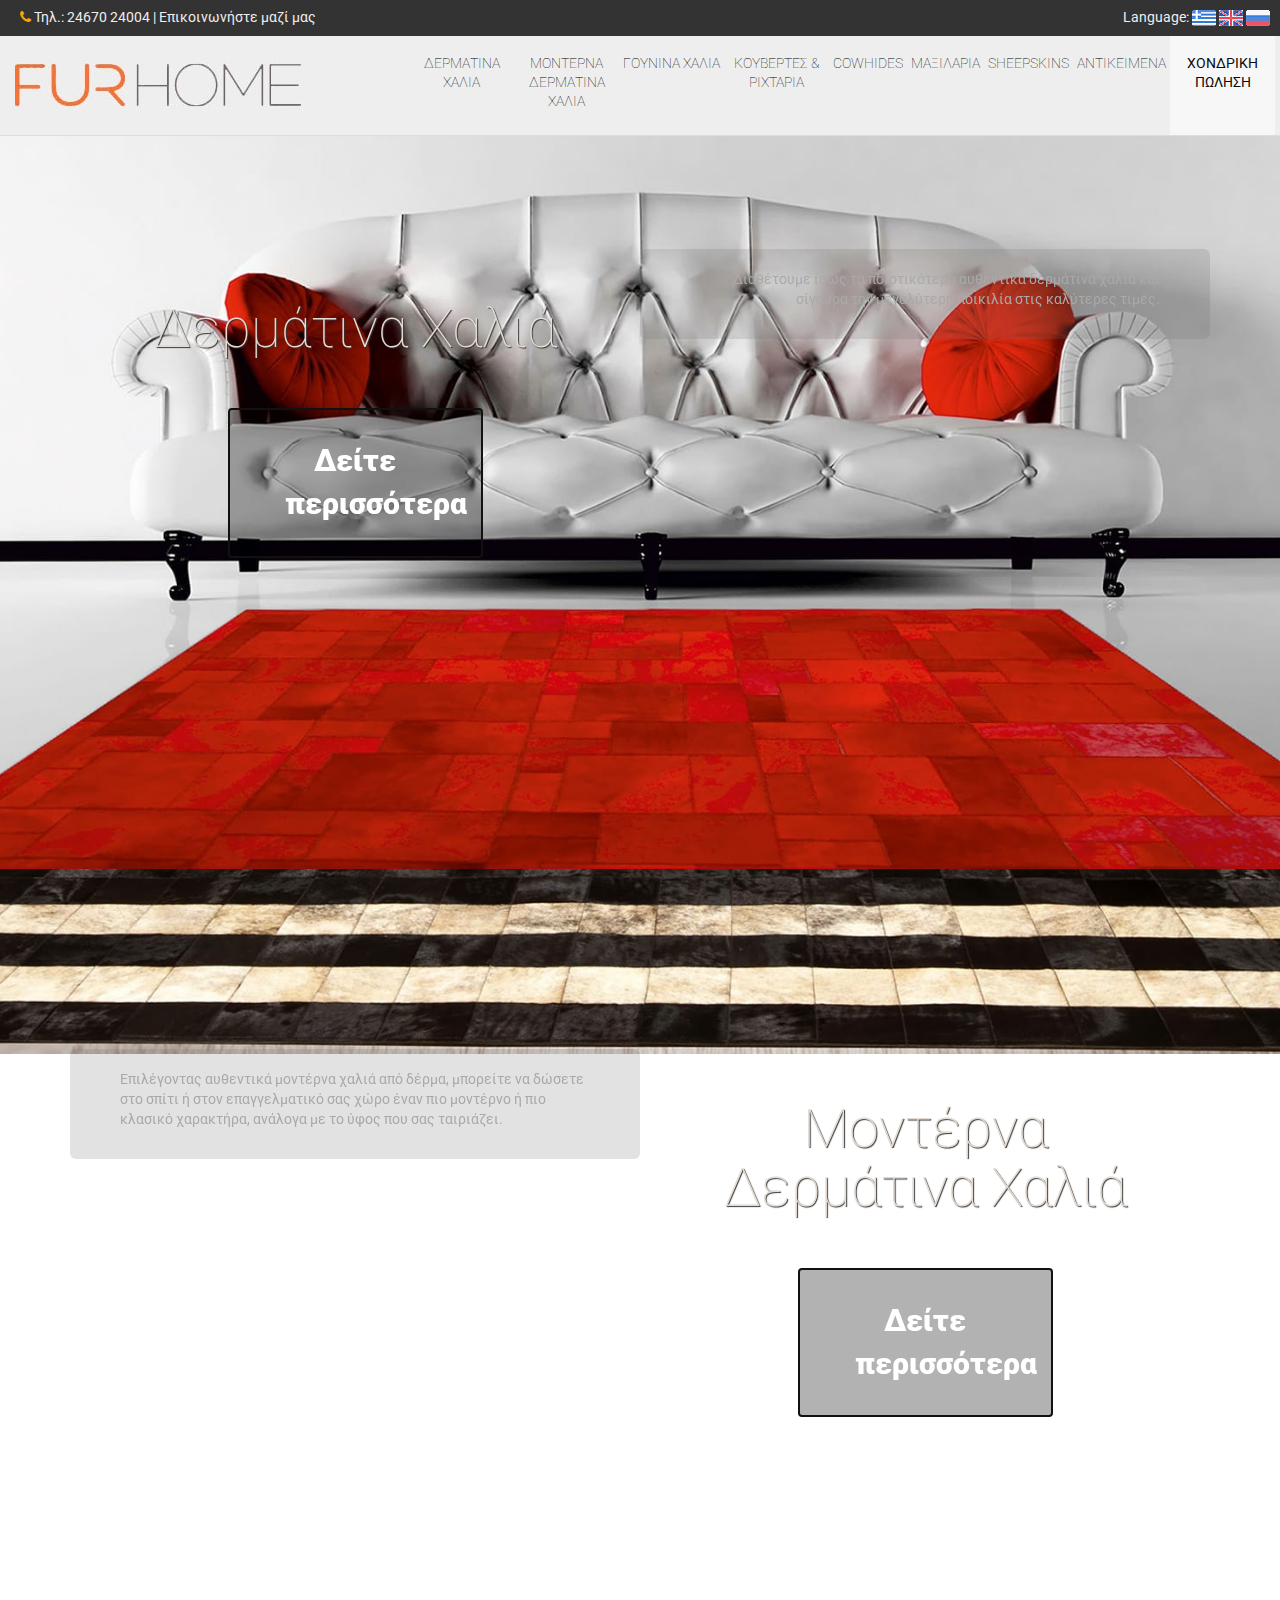
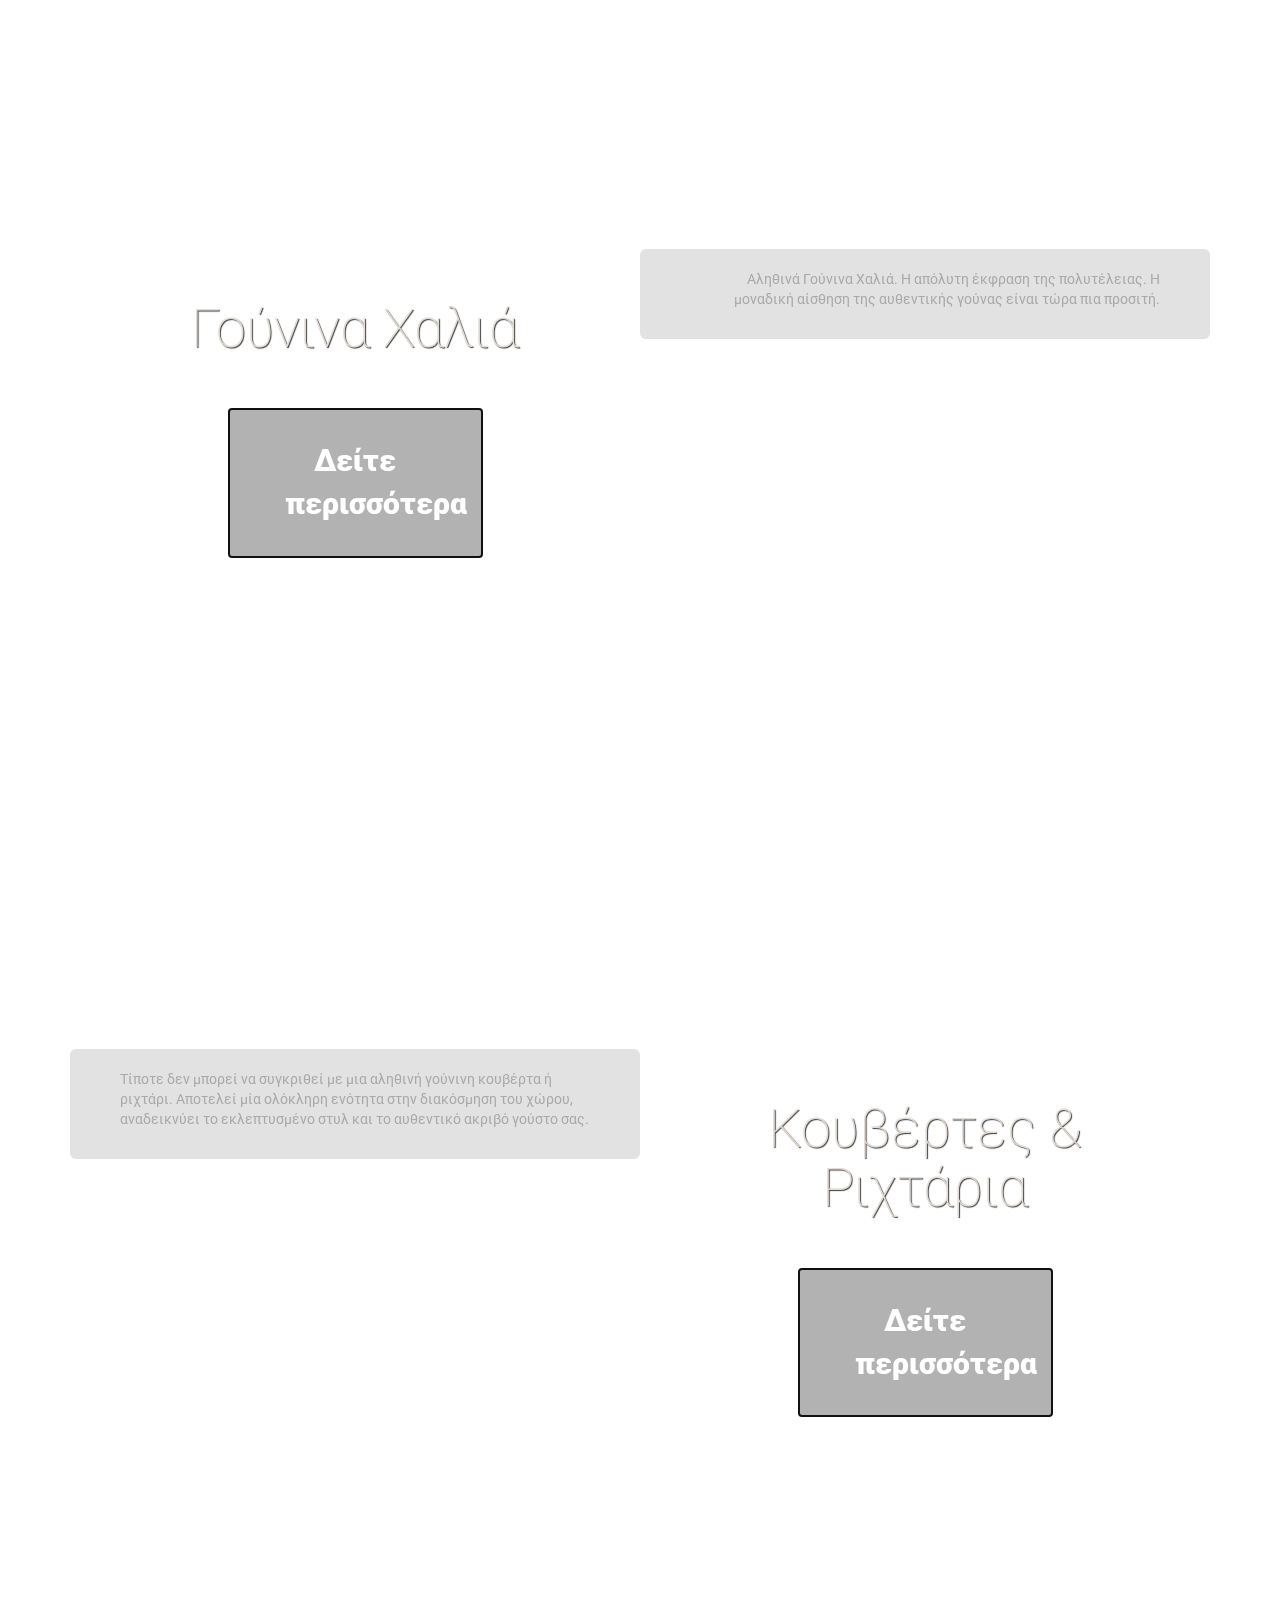
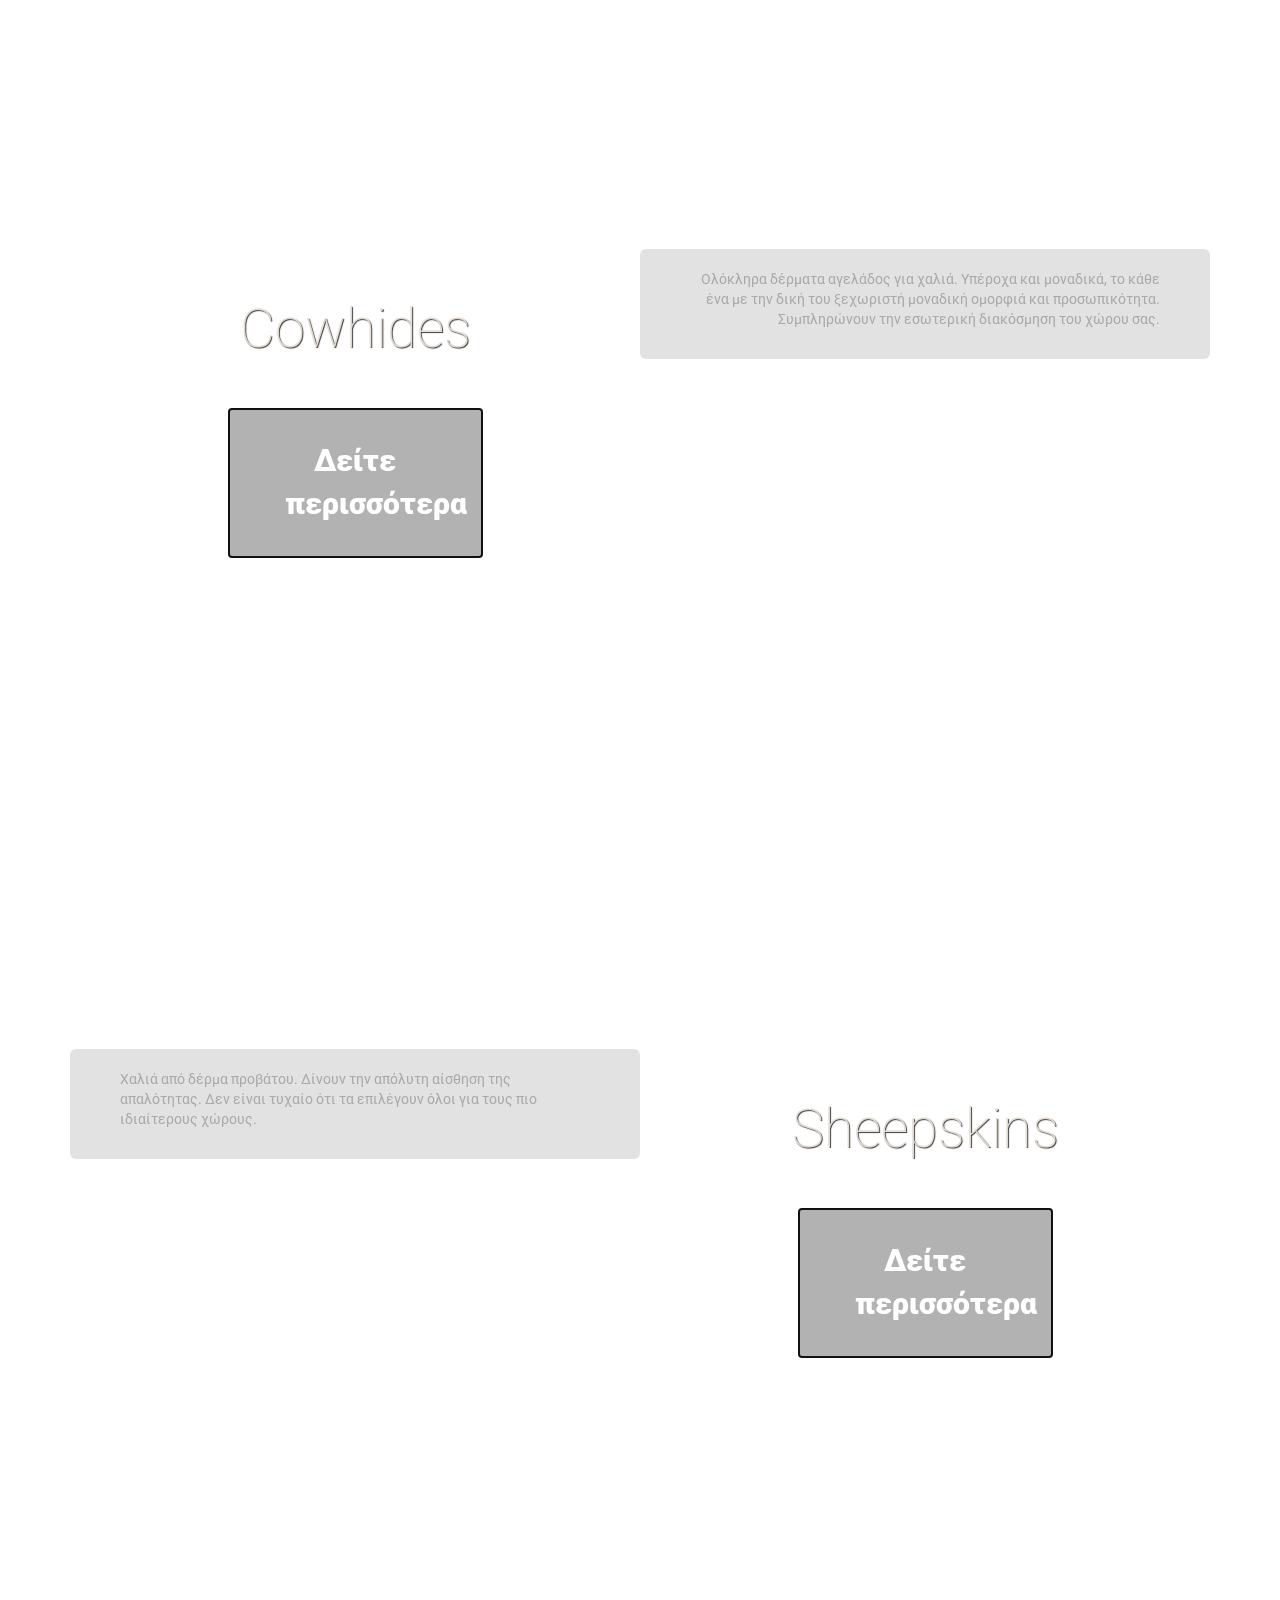
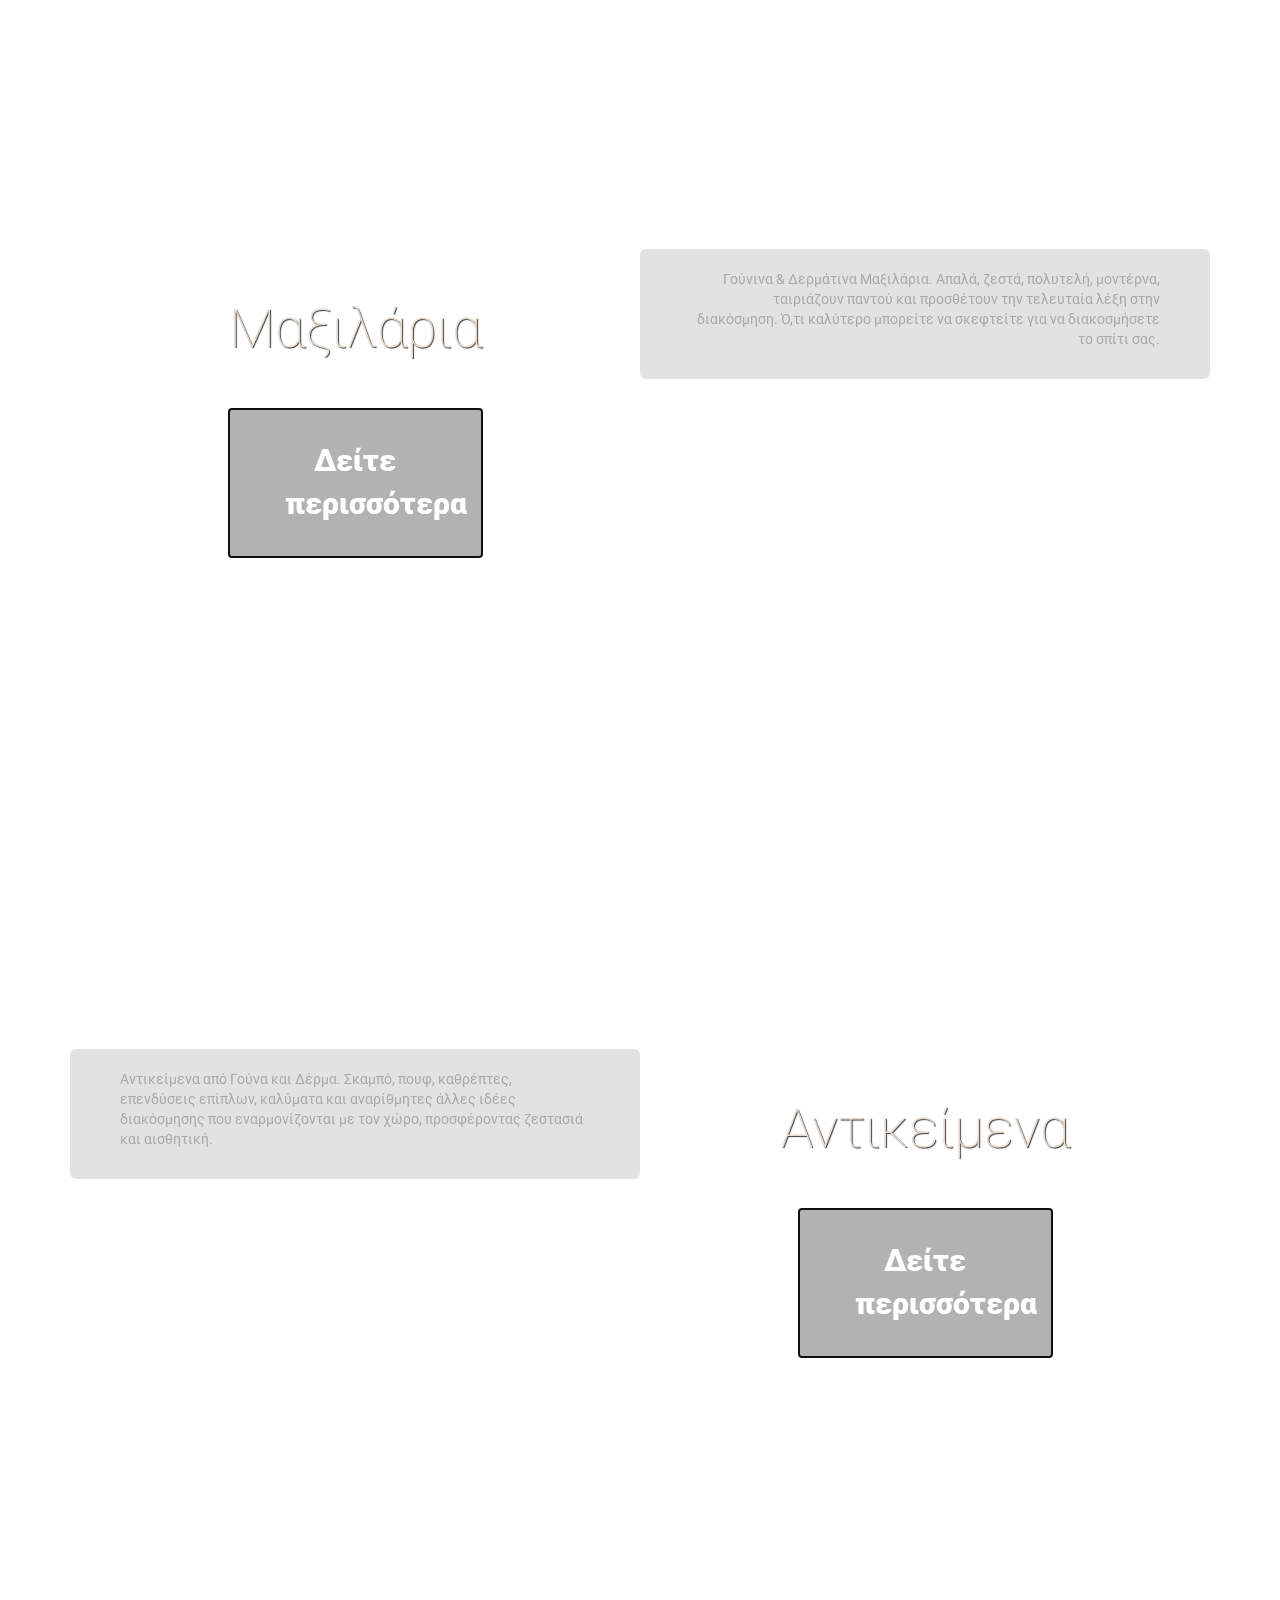
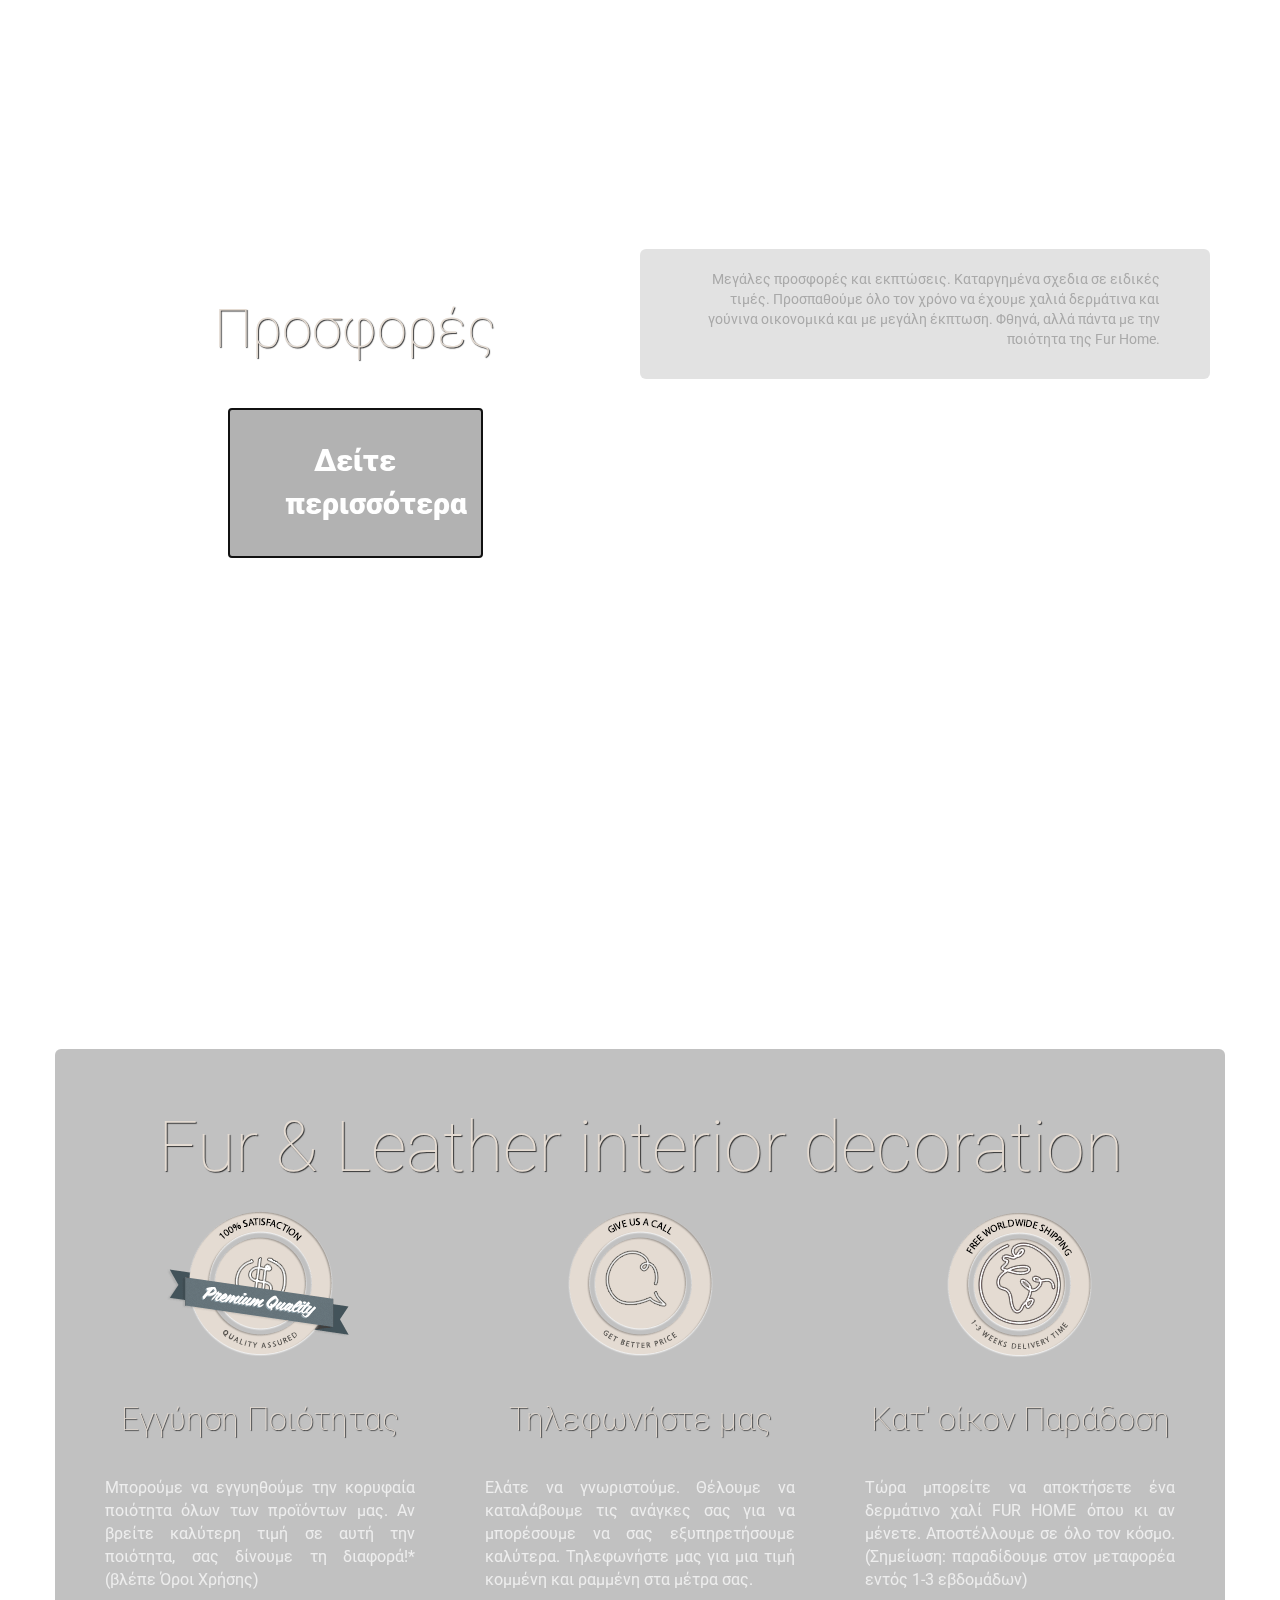
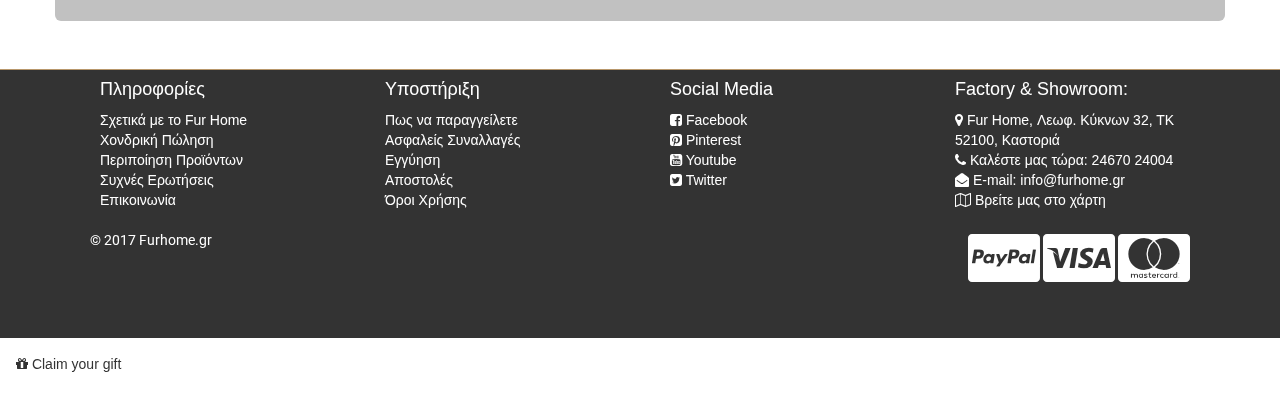
<file: index.html>
﻿<!DOCTYPE html>
<html lang="el">
  <head>
    <meta charset="utf-8">
    <meta http-equiv="X-UA-Compatible" content="IE=edge">
    <meta name="viewport" content="width=device-width, initial-scale=1">
    <!-- The above 3 meta tags *must* come first in the head; any other head content must come *after* these tags -->
    <title>Δερμάτινα & Γούνινα χαλιά - εσωτερική διακόσμιση με Γούνα & Δέρμα | FurHome</title>
    <meta name="keywords" content="furhome, fur, leather, cowhide, patchwork, sheepskin, cushion, articles, sales, interior, decoration, rug, carpet, χαλί, γούνα, δέρμα, αγελάδας, πρόβατο, εσωτερική, διακόσμιση">
  	<meta name="description" content="Χαλιά από γούνα, δέρμα αγελάδας και προβάτου. Γούνινες κουβέρτες και ριχτάρια και άλλα αντικείμενα εσωτερικής διακόσμισης από δέρμα και γούνα. Καστοριά, Ελλάδα">
    <meta name="author" content="Alexandros Kallinikos">
    <!-- Bootstrap -->
    <link href="css/bootstrap.min.css" rel="stylesheet">
    <link href="css/font-awesome.min.css" rel="stylesheet">
    <link href="css/furhome.css" rel="stylesheet">
    <link href="https://fonts.googleapis.com/css?family=Roboto:100,400&subset=cyrillic,greek" rel="stylesheet">

    <!-- HTML5 shim and Respond.js for IE8 support of HTML5 elements and media queries -->
    <!-- WARNING: Respond.js doesn't work if you view the page via file:// -->
    <!--[if lt IE 9]>
      <script src="https://oss.maxcdn.com/html5shiv/3.7.3/html5shiv.min.js"></script>
      <script src="https://oss.maxcdn.com/respond/1.4.2/respond.min.js"></script>
    <![endif]-->

  </head>
  <body>
    <nav class="navbar navbar-inverse navbar-fixed-top">
     <div class="container-fluid">
        <div class="row" id="langbar">
          <p>
          <span class="hidden-xs"><i class="fa fa-phone" aria-hidden="true"></i> Τηλ.: 24670 24004 |<a href="shop/el/contact-us"> Επικοινωνήστε μαζί μας</a></span>
          <span class="pull-right">Language: <a href="index.html"><img src="images/gr.png" alt="GR"></a> <a href="index-en.html"><img src="images/en.png" alt="EN"></a> <a href="index-ru.html"><img src="images/ru.png" alt="RU"></a></span>
          </p>
        </div>
        <div class="navbar-header">
          <img src="images/furhome-logo.jpg" class="navbar-brand"/>
          <button type="button" class="navbar-toggle collapsed" data-toggle="collapse" data-target="#navbar-collapse-1" aria-expanded="false">
            <span class="sr-only">Toggle navigation</span>
            <span class="icon-bar"></span>
            <span class="icon-bar"></span>
            <span class="icon-bar"></span>
          </button>
          <!--<a href="http://localhost/newpstest/el/index.php?controller=search" target="_eshop" class="btn btn-info">Search</a>-->
        </div><!-- /.navbar-header -->
        <!-- Collect the nav links, forms, and other content for toggling -->
        <div class="collapse navbar-collapse" id="navbar-collapse-1">
          <ul class="nav navbar-nav navbar-right">
            <li><a href="shop/el/5-dermatina-xalia">Δερμάτινα Χαλιά</a></li>
            <li><a href="shop/el/38-moderna-dermatina-xalia">Μοντέρνα Δερμάτινα Χαλιά</a></li>
            <li><a href="shop/el/28-gounina-xalia">Γούνινα Χαλιά</a></li>
            <li><a href="shop/el/40-gounina-rixtaria-kouvertes">Κουβέρτες & Ριχτάρια</a></li>
            <li><a href="shop/el/10-xalia-derma-ageladas">Cowhides</a></li>
            <li><a href="shop/el/37-gounina-dermatina-maxilaria">Μαξιλάρια</a></li>
            <li><a href="shop/el/11-xalia-apo-derma-provatou">Sheepskins</a></li>
            <li><a href="shop/el/33-dermatina-gounina-pouf-skampo-anaklindra">Αντικείμενα</a></li>
            <li><a href="shop/el/content/9-resellers-area" class="wholesale">Χονδρική Πώληση</a></li>
          </ul>
        </div><!-- /.navbar-collapse -->
      </div>
    </nav>

        <div class="parallax-window" data-parallax="scroll" data-image-src="images/1-patchwork-rug-sm-min.jpg">
          <div class="row">
            <div class="container">
              <div class="row">
                <div class="col-xs-12 col-sm-6">
                  <h2>Δερμάτινα Χαλιά</h2>
                  <center><a href="shop/el/5-dermatina-xalia" class="btn btn-shop">Δείτε<br>περισσότερα</a></center>
                </div>
                <div class="col-xs-12 col-sm-6 contblokw"><p class="p-large text-right">Διαθέτουμε ίσως τα ποιοτικότερα αυθεντικά δερμάτινα χαλιά και σίγουρα την μεγαλύτερη ποικιλία στις καλύτερες τιμές.</p></div>
              </div>
            </div>
          </div>
        </div>
        <div class="parallax-window" data-parallax="scroll" data-image-src="images/2-modern-leather-sm-min.jpg">
          <div class="row">
            <div class="container">
              <div class="row">
                <div class="col-xs-12 col-sm-6 col-sm-push-6">
                  <h2>Μοντέρνα Δερμάτινα Χαλιά</h2>
                  <center><a href="shop/el/38-moderna-dermatina-xalia" class="btn btn-shop">Δείτε<br>περισσότερα</a></center>
                </div>
                <div class="col-xs-12 col-sm-6 col-sm-pull-6 contblokw"><p class="p-large text-left">Επιλέγοντας αυθεντικά μοντέρνα χαλιά από δέρμα, μπορείτε να δώσετε στο σπίτι ή στον επαγγελματικό σας χώρο έναν πιο μοντέρνο ή πιο κλασικό χαρακτήρα, ανάλογα με το ύφος που σας ταιριάζει.</p></div>
              </div>
            </div>
          </div>
        </div>
        <div class="parallax-window" data-parallax="scroll" data-image-src="images/3-fur-carpet-sm-min.jpg">
          <div class="row">
            <div class="container">
              <div class="row">
                <div class="col-xs-12 col-sm-6">
                  <h2>Γούνινα Χαλιά</h2>
                  <center><a href="shop/el/28-gounina-xalia" class="btn btn-shop">Δείτε<br>περισσότερα</a></center>
                </div>
                <div class="col-xs-12 col-sm-6 contblokw"><p class="p-large text-right">Αληθινά Γούνινα Χαλιά. Η απόλυτη έκφραση της πολυτέλειας. Η μοναδική αίσθηση της αυθεντικής γούνας είναι τώρα πια προσιτή.</p></div>
              </div>
            </div>
          </div>
        </div>
        <div class="parallax-window" data-parallax="scroll" data-image-src="images/4-blankets-sm-min.jpg">
          <div class="row">
            <div class="container">
              <div class="row">
                <div class="col-xs-12 col-sm-6  col-sm-push-6">
                  <h2>Κουβέρτες & Ριχτάρια</h2>
                  <center><a href="shop/el/40-gounina-rixtaria-kouvertes" class="btn btn-shop">Δείτε<br>περισσότερα</a></center>
                </div>
                <div class="col-sm-6 col-xs-12 col-sm-pull-6 contblokw"><p class="p-large text-left">Τίποτε δεν μπορεί να συγκριθεί με μια αληθινή γούνινη κουβέρτα ή ριχτάρι. Αποτελεί μία ολόκληρη ενότητα στην διακόσμηση του χώρου, αναδεικνύει το εκλεπτυσμένο στυλ και το αυθεντικό ακριβό γούστο σας.</p></div>
              </div>
            </div>
          </div>
        </div>
        <div class="parallax-window" data-parallax="scroll" data-image-src="images/5-cowhide-sm-min.jpg">
          <div class="row">
            <div class="container">
              <div class="row">
                <div class="col-xs-12 col-sm-6">
                  <h2>Cowhides</h2>
                  <center><a href="shop/el/10-xalia-derma-ageladas" class="btn btn-shop">Δείτε<br>περισσότερα</a></center>
                </div>
                <div class="col-sm-6 col-xs-12 contblokw"><p class="p-large text-right">Ολόκληρα δέρματα αγελάδος για χαλιά. Υπέροχα και μοναδικά, το κάθε ένα με την δική του ξεχωριστή μοναδική ομορφιά και προσωπικότητα. Συμπληρώνουν την εσωτερική διακόσμηση του χώρου σας.</p></div>
              </div>
            </div>
          </div>
        </div>
        <div class="parallax-window" data-parallax="scroll" data-image-src="images/6-sheepskin-sm-min.jpg">
          <div class="row">
            <div class="container">
              <div class="row">
                <div class="col-xs-12 col-sm-6 col-sm-push-6">
                  <h2>Sheepskins</h2>
                  <center><a href="shop/el/11-xalia-apo-derma-provatou" class="btn btn-shop">Δείτε<br>περισσότερα</a></center>
                </div>
                <div class="col-sm-6 col-xs-12 col-sm-pull-6 contblokw"><p class="p-large text-left">Χαλιά από δέρμα προβάτου. Δίνουν την απόλυτη αίσθηση της απαλότητας. Δεν είναι τυχαίο ότι τα επιλέγουν όλοι για τους πιο ιδιαίτερους χώρους.</p></div>
              </div>
            </div>
          </div>
        </div>
        <div class="parallax-window" data-parallax="scroll" data-image-src="images/7-pillows-sm-min.jpg">
          <div class="row">
            <div class="container">
              <div class="row">
                <div class="col-xs-12 col-sm-6">
                  <h2>Μαξιλάρια</h2>
                  <center><a href="shop/el/37-gounina-dermatina-maxilaria" class="btn btn-shop">Δείτε<br>περισσότερα</a></center>
                </div>
                <div class="col-sm-6 col-xs-12 contblokw"><p class="p-large text-right">Γούνινα & Δερμάτινα Μαξιλάρια. Απαλά, ζεστά, πολυτελή, μοντέρνα, ταιριάζουν παντού και προσθέτουν την τελευταία λέξη στην διακόσμηση. Ό,τι καλύτερο μπορείτε να σκεφτείτε για να διακοσμήσετε το σπίτι σας.</p></div>
              </div>
            </div>
          </div>
        </div>
        <div class="parallax-window" data-parallax="scroll" data-image-src="images/8-furniture-sm-min.jpg">
          <div class="row">
            <div class="container">
              <div class="row">
                <div class="col-xs-12 col-sm-6 col-sm-push-6">
                  <h2>Αντικείμενα</h2>
                  <center><a href="shop/el/33-dermatina-gounina-pouf-skampo-anaklindra" class="btn btn-shop">Δείτε<br>περισσότερα</a></center>
                </div>
                <div class="col-sm-6 col-xs-12 col-sm-pull-6 contblokw"><p class="p-large text-left">Αντικείμενα από Γούνα και Δέρμα. Σκαμπό, πουφ, καθρέπτες, επενδύσεις επίπλων, καλύματα και αναρίθμητες άλλες ιδέες διακόσμησης που εναρμονίζονται με τον χώρο, προσφέροντας ζεστασιά και αισθητική.</p></div>
              </div>
            </div>
          </div>
        </div>
        <div class="parallax-window" data-parallax="scroll" data-image-src="images/9-offers-sm-min.jpg">
          <div class="row">
            <div class="container">
              <div class="row">
                <div class="col-xs-12 col-sm-6">
                  <h2>Προσφορές</h2>
                  <center><a href="shop/el/43-dermatina-gounina-xalia-prosfores-ekptoseis" class="btn btn-shop">Δείτε<br>περισσότερα</a></center>
                </div>
                <div class="col-sm-6 col-xs-12 contblokw"><p class="p-large text-right">Μεγάλες προσφορές και εκπτώσεις. Καταργημένα σχεδια σε ειδικές τιμές. Προσπαθούμε όλο τον χρόνο να έχουμε χαλιά δερμάτινα και γούνινα οικονομικά και με μεγάλη έκπτωση. Φθηνά, αλλά πάντα με την ποιότητα της Fur Home.</p></div>
              </div>
            </div>
          </div>
        </div>
        <div class="parallax-window" data-parallax="scroll" data-image-src="images/10-store-sm-min.jpg">
          <div class="row">
            <div class="container contblokb">
              <div class="row">
                <div class="col-xs-12">
                  <h1>Fur & Leather interior decoration</h1>
                </div>
              </div>
              <div class="row">
                <div class="col-md-4 col-xs-12">
                  <img src="images/guarantee.png" class="img-responsive center-block" alt="100% satisfaction, quality assured.">
                  <h3>Εγγύηση Ποιότητας</h3>
                  <p class="p-small">Μπορούμε να εγγυηθούμε την κορυφαία ποιότητα όλων των προϊόντων μας. Αν βρείτε καλύτερη τιμή σε αυτή την ποιότητα, σας δίνουμε τη διαφορά!* (βλέπε Όροι Χρήσης)</p>
                </div>
                <div class="col-md-4 col-xs-12">
                  <img src="images/contact.png" class="img-responsive center-block" alt="Give us a call, get a better price!">
                  <h3>Τηλεφωνήστε μας</h3>
                  <p class="p-small">Ελάτε να γνωριστούμε. Θέλουμε να καταλάβουμε τις ανάγκες σας για να μπορέσουμε να σας εξυπηρετήσουμε καλύτερα. Τηλεφωνήστε μας για μια τιμή κομμένη και ραμμένη στα μέτρα σας.</p>
                </div>
                <div class="col-md-4 col-xs-12">
                  <img src="images/shipping.png" class="img-responsive center-block" alt="Free worldwide shipping, 1-3 weeks delivery time.">
                  <h3>Κατ' οίκον Παράδοση</h3>
                  <p class="p-small">Τώρα μπορείτε να αποκτήσετε ένα δερμάτινο χαλί FUR HOME όπου κι αν μένετε. Αποστέλλουμε σε όλο τον κόσμο. (Σημείωση: παραδίδουμε στον μεταφορέα εντός 1-3 εβδομάδων)</p>
                </div>
              </div>
            </div>
          </div>
        </div>

      <footer id="footer">
        <div class="container">
          <div class="row">
            <div class="col-md-3 col-sm-6"><h4>Πληροφορίες</h4>
              <a href="shop/el/content/4-fur-home">Σχετικά με το Fur Home</a><br>
              <a href="shop/el/content/9-resellers-area">Χονδρική Πώληση</a><br>
              <a href="shop/el/content/10-product-care">Περιποίηση Προϊόντων</a><br>
              <a href="shop/el/content/11-frequently-asked-questions">Συχνές Ερωτήσεις</a><br>
              <a href="shop/el/contact-us">Επικοινωνία</a><br>
            </div>
            <div class="col-md-3 col-sm-6"><h4>Υποστήριξη</h4>
              <a href="shop/el/content/6-how-to-order">Πως να παραγγείλετε</a><br>
              <a href="shop/el/content/5-secure-payment">Ασφαλείς Συναλλαγές</a><br>
              <a href="shop/el/content/8-warranty">Εγγύηση</a><br>
              <a href="shop/el/content/1-delivery">Αποστολές</a><br>
              <a href="shop/el/content/3-terms-and-conditions-of-use">Όροι Χρήσης</a><br>
            </div>
            <div class="col-md-3 col-sm-6"><h4>Social Media</h4>
              <a href="https://www.facebook.com/CowhideRugs" target="_blank" rel="nofollow"><i class="fa fa-facebook-square" aria-hidden="true"></i> Facebook</a><br>
              <a href="https://gr.pinterest.com/furhomerugs/" target="_blank" rel="nofollow"><i class="fa fa-pinterest-square" aria-hidden="true"></i> Pinterest</a><br>
              <a href="https://www.youtube.com/user/FurHomeRugs" target="_blank" rel="nofollow"><i class="fa fa-youtube-square" aria-hidden="true"></i> Youtube</a><br>
              <a href="https://twitter.com/FURHOME" target="_blank" rel="nofollow"><i class="fa fa-twitter-square" aria-hidden="true"></i> Twitter</a><br>
            </div>
            <div class="col-md-3 col-sm-6"><h4>Factory & Showroom:</h4>
              <i class="fa fa-map-marker" aria-hidden="true"></i> Fur Home, Λεωφ. Κύκνων 32, ΤΚ 52100, Καστοριά<br>
              <i class="fa fa-phone" aria-hidden="true"></i> Καλέστε μας τώρα: 24670 24004<br>
              <i class="fa fa-envelope-open" aria-hidden="true"></i> E-mail: <a href="mailto:info@furhome.gr">info@furhome.gr</a><br>
              <i class="fa fa-map-o" aria-hidden="true"></i><a href="https://goo.gl/maps/GQ839M3fdPJ2" target="_blank" rel="nofollow"> Βρείτε μας στο χάρτη</a>
            </div>
          </div>
          <div class="row">
            <p><span class="pull-left">&copy; 2017 Furhome.gr</span><span class="pull-right"><i class="fa fa-cc-paypal fa-4x" aria-hidden="true"></i> <i class="fa fa-cc-visa fa-4x" aria-hidden="true"></i> <i class="fa fa-cc-mastercard fa-4x" aria-hidden="true"></i></span></p>
          </div>
        </div>
      </footer>
      <div class="alert alert-dismissible" role="alert" id="newsletter">
        <a href="#"><i class="fa fa-gift" aria-hidden="true"></i> Claim your gift</a>
      </div>
    <!-- jQuery (necessary for Bootstrap's JavaScript plugins) -->
    <script src="https://ajax.googleapis.com/ajax/libs/jquery/1.12.4/jquery.min.js"></script>
    <script src="js/jquery-1.12.4.min.js"></script>
    <!-- Include all compiled plugins (below), or include individual files as needed -->
    <script src="js/bootstrap.min.js"></script>
    <script src="js/parallax.min.js"></script>
  </body>
</html>
</file>
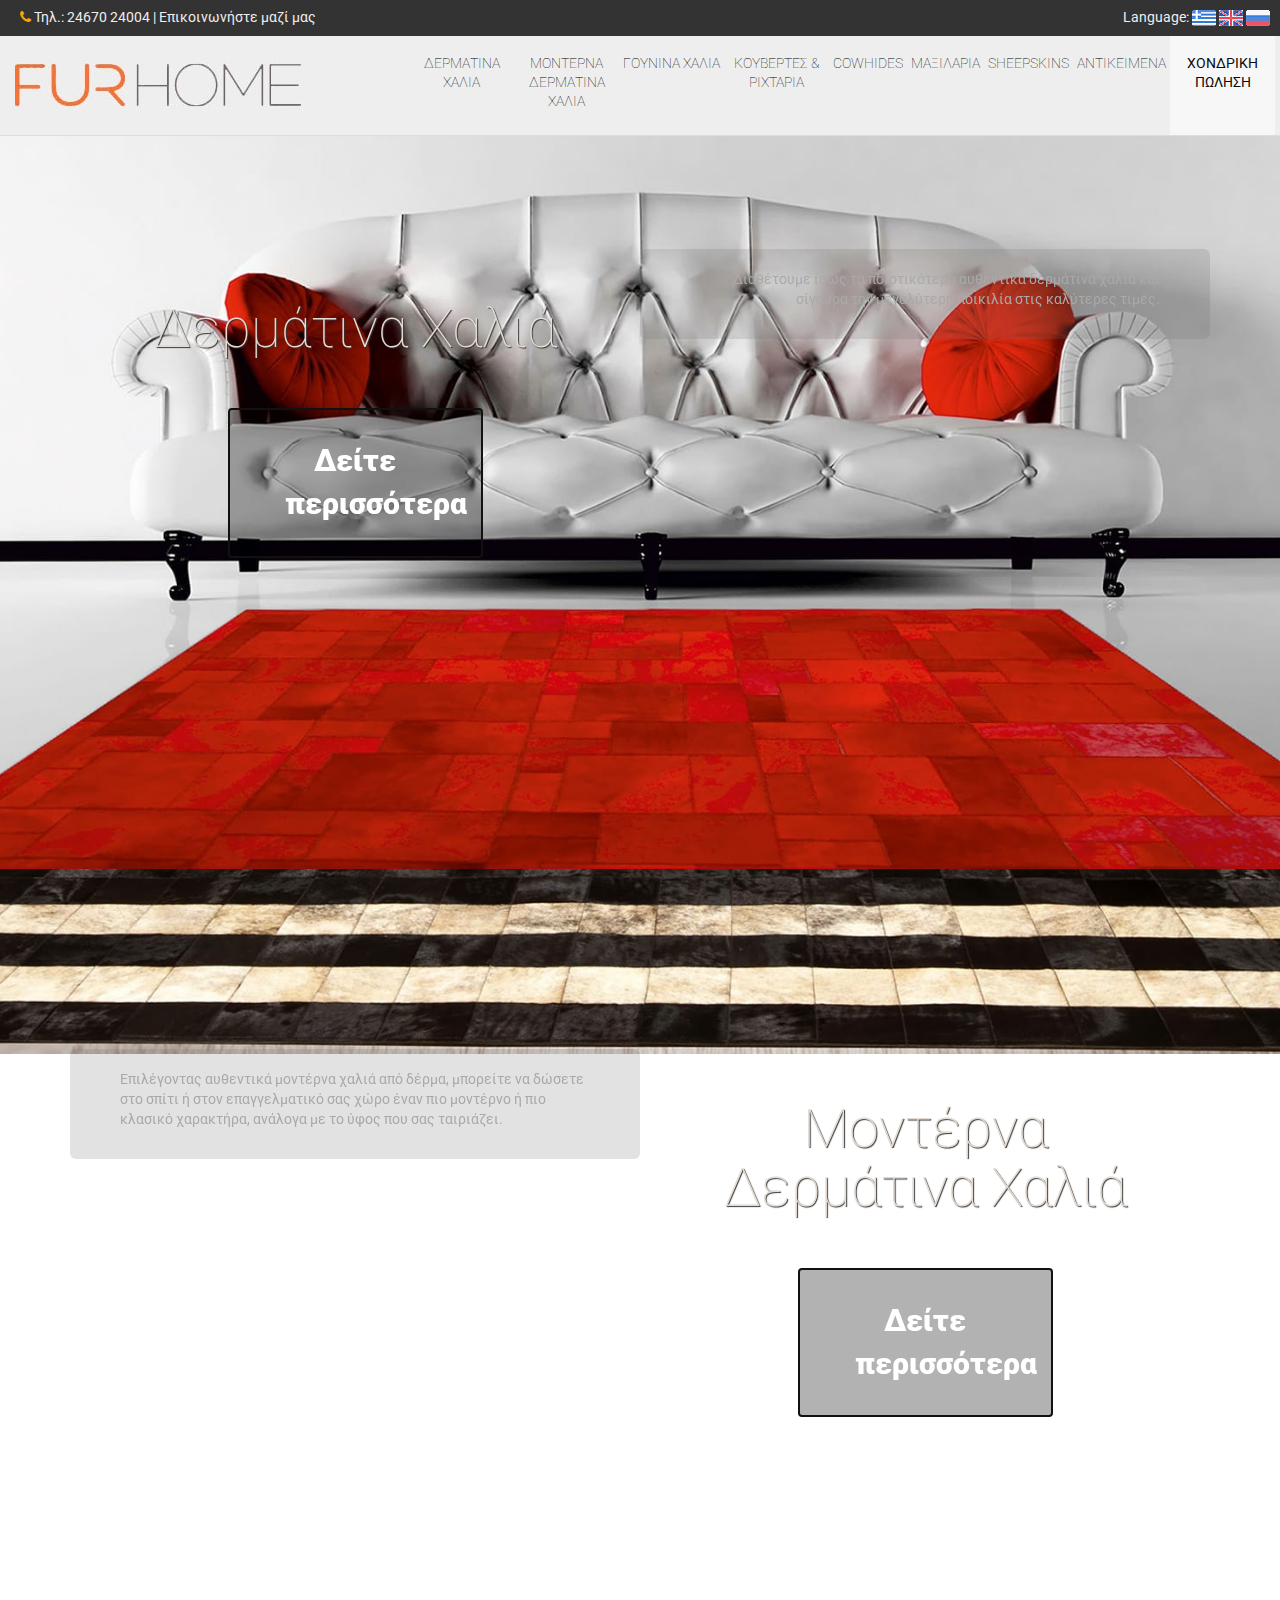
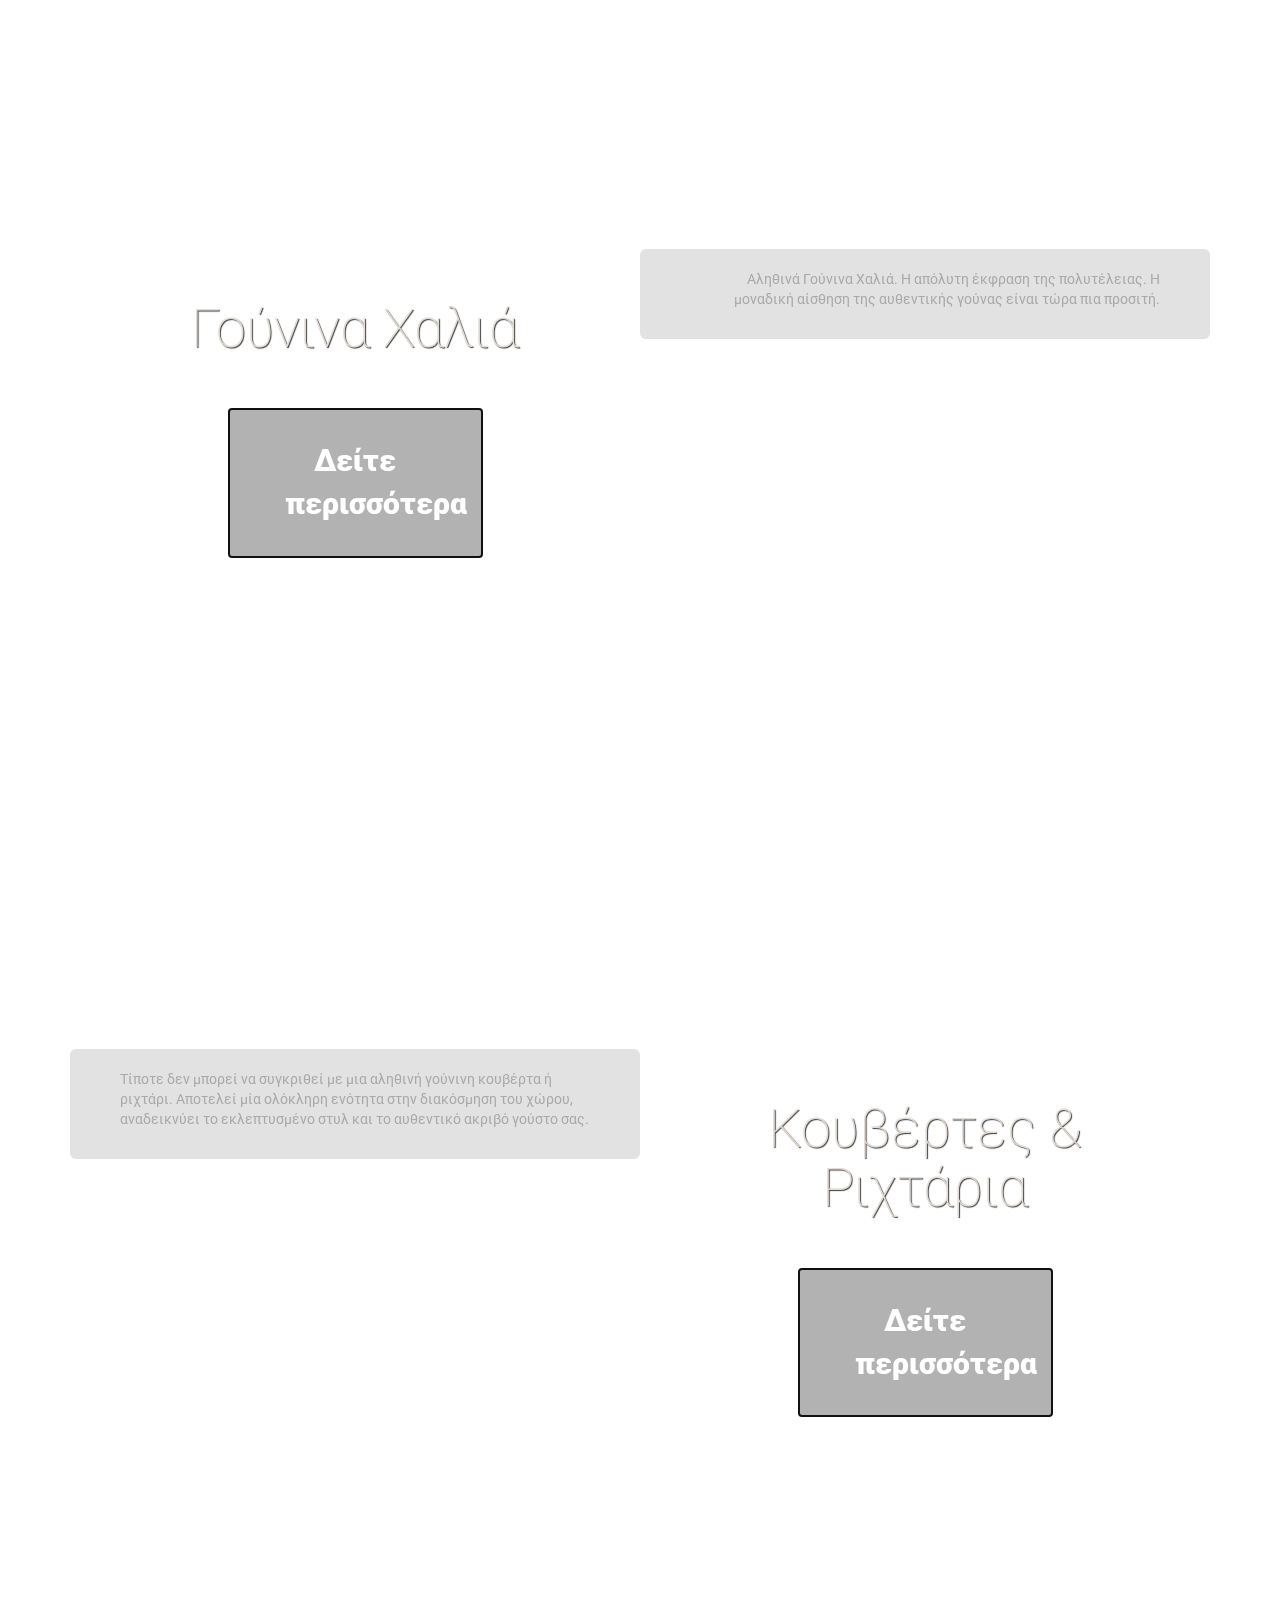
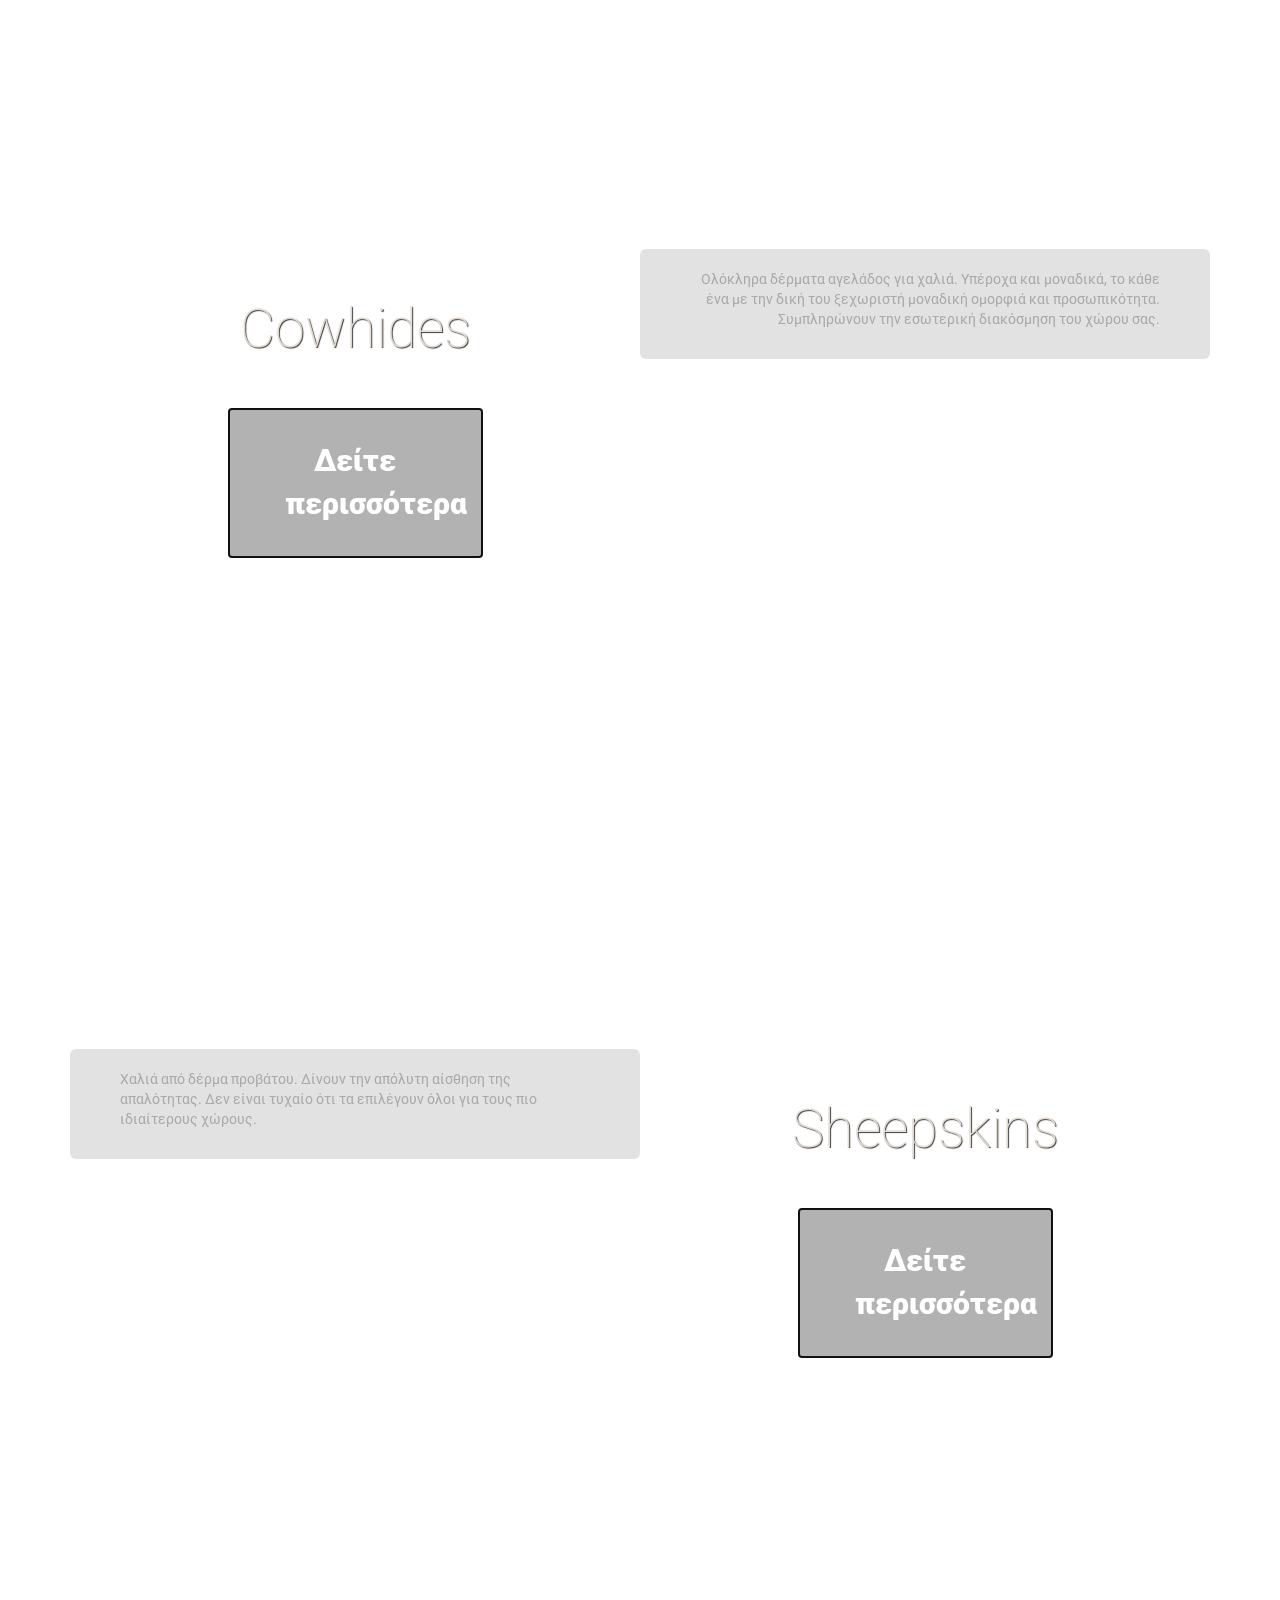
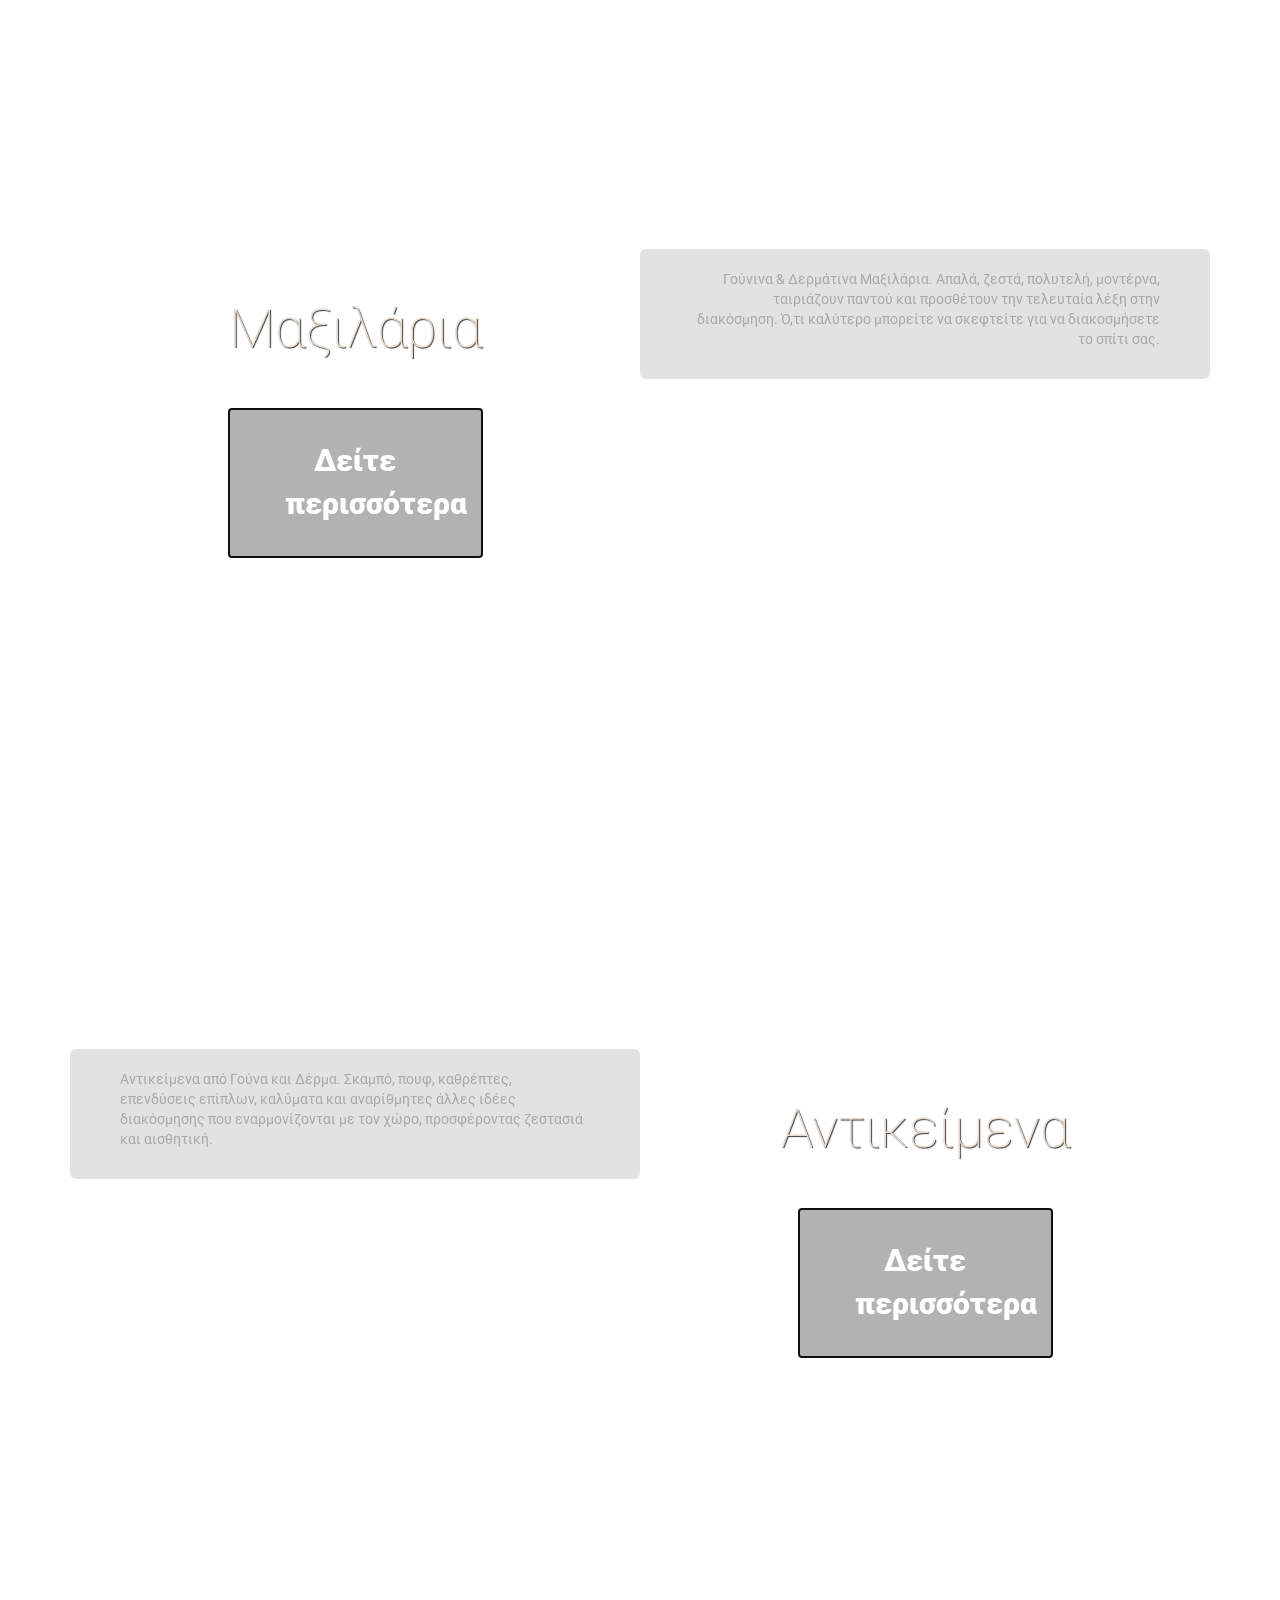
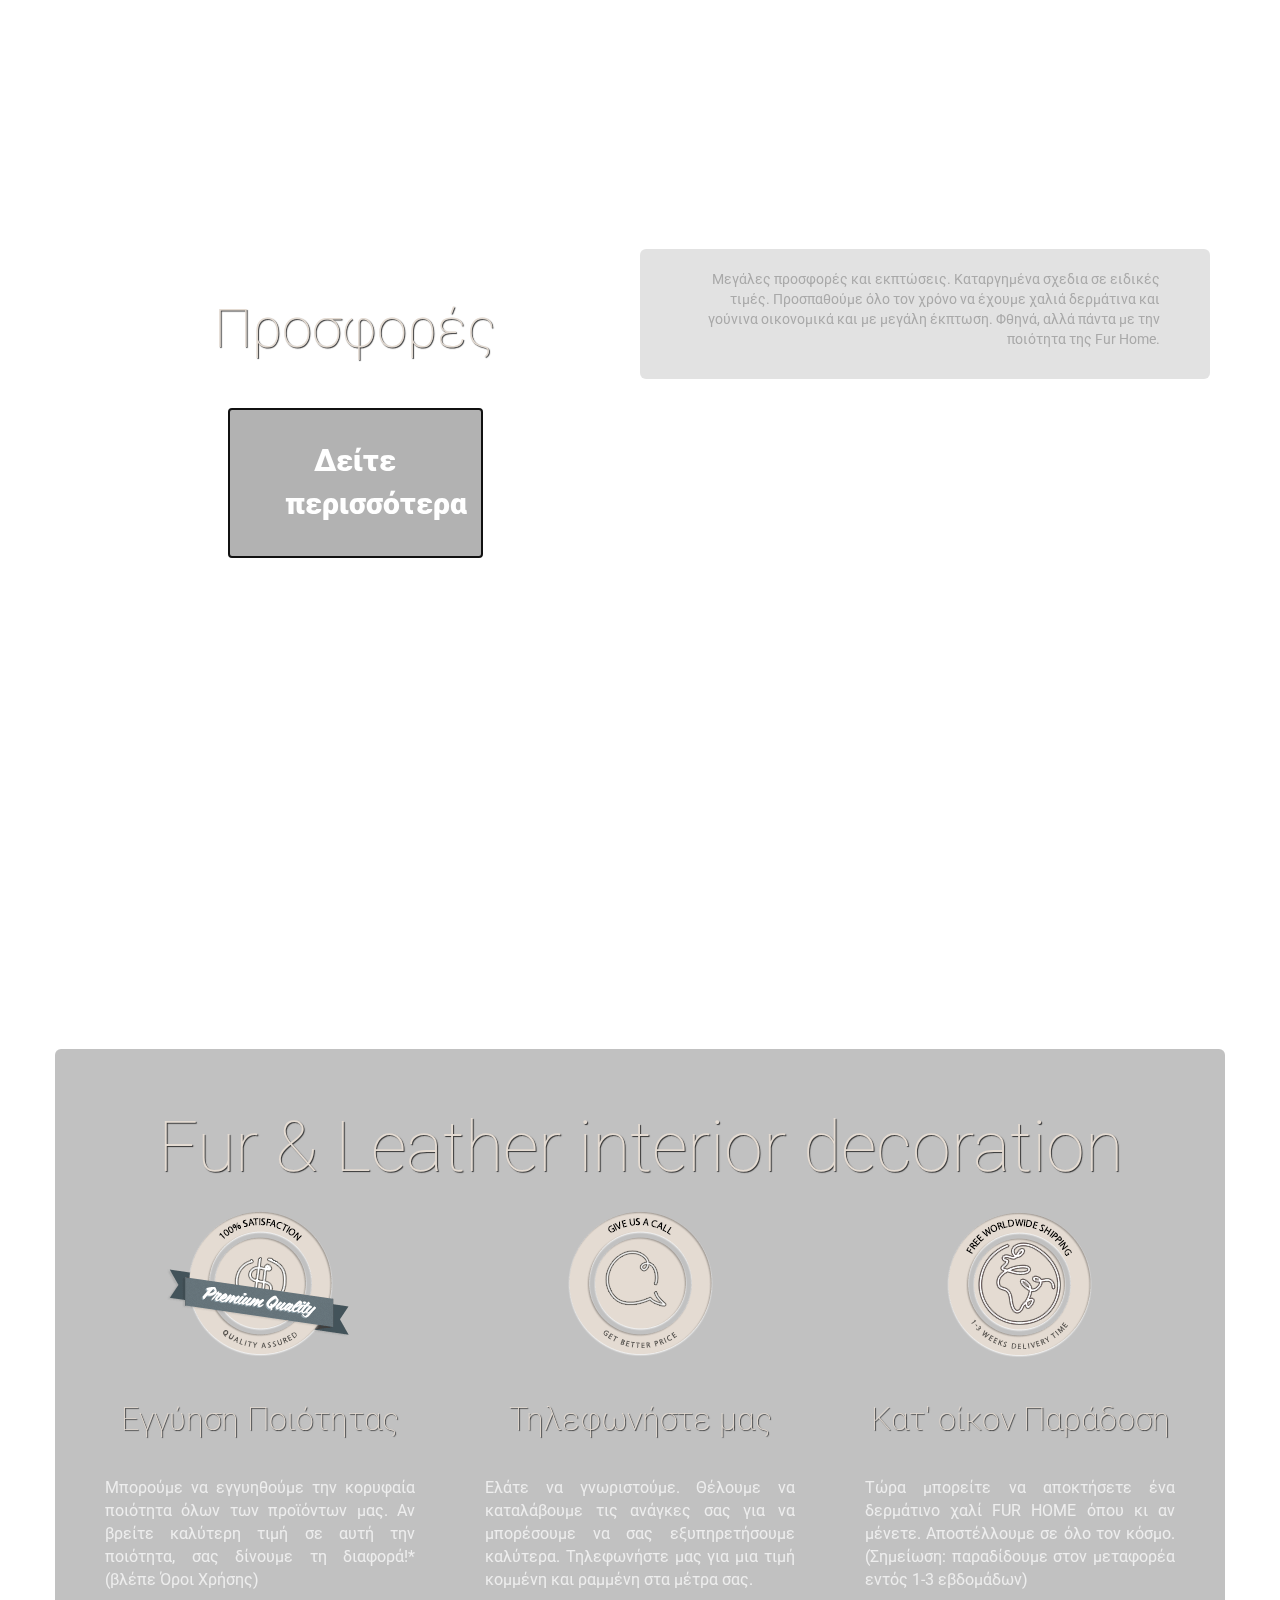
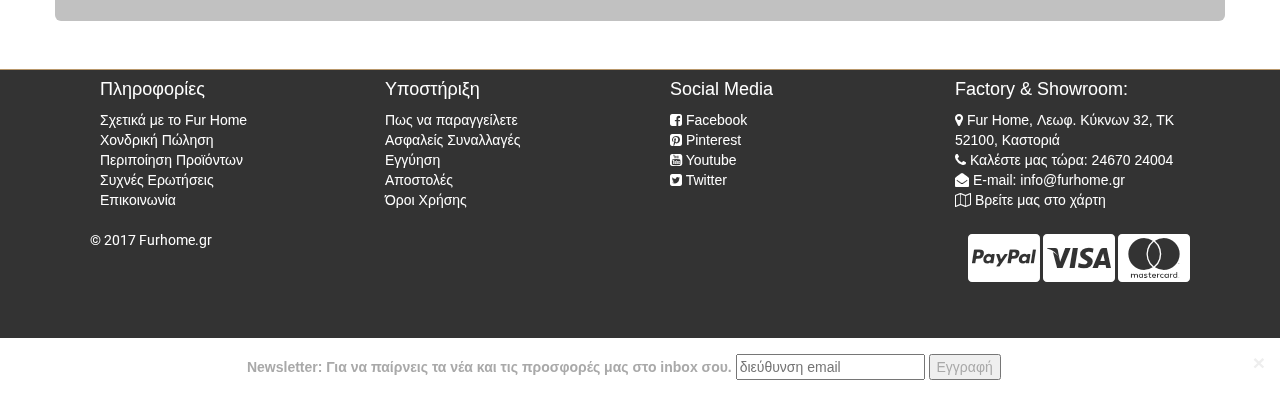
<file: index - Αντίγραφο.html>
﻿<!DOCTYPE html>
<html lang="el">
  <head>
    <meta charset="utf-8">
    <meta http-equiv="X-UA-Compatible" content="IE=edge">
    <meta name="viewport" content="width=device-width, initial-scale=1">
    <!-- The above 3 meta tags *must* come first in the head; any other head content must come *after* these tags -->
    <title>Δερμάτινα & Γούνινα χαλιά - εσωτερική διακόσμιση με Γούνα & Δέρμα | FurHome</title>
    <meta name="keywords" content="furhome, fur, leather, cowhide, patchwork, sheepskin, cushion, articles, sales, interior, decoration, rug, carpet, χαλί, γούνα, δέρμα, αγελάδας, πρόβατο, εσωτερική, διακόσμιση">
  	<meta name="description" content="Χαλιά από γούνα, δέρμα αγελάδας και προβάτου. Γούνινες κουβέρτες και ριχτάρια και άλλα αντικείμενα εσωτερικής διακόσμισης από δέρμα και γούνα. Καστοριά, Ελλάδα">
    <meta name="author" content="Alexandros Kallinikos">
    <!-- Bootstrap -->
    <link href="css/bootstrap.min.css" rel="stylesheet">
    <link href="css/font-awesome.min.css" rel="stylesheet">
    <link href="css/furhome.css" rel="stylesheet">
    <link href="https://fonts.googleapis.com/css?family=Roboto:100,400&subset=cyrillic,greek" rel="stylesheet">

    <!-- HTML5 shim and Respond.js for IE8 support of HTML5 elements and media queries -->
    <!-- WARNING: Respond.js doesn't work if you view the page via file:// -->
    <!--[if lt IE 9]>
      <script src="https://oss.maxcdn.com/html5shiv/3.7.3/html5shiv.min.js"></script>
      <script src="https://oss.maxcdn.com/respond/1.4.2/respond.min.js"></script>
    <![endif]-->
    <script>
      (function(i,s,o,g,r,a,m){i['GoogleAnalyticsObject']=r;i[r]=i[r]||function(){
      (i[r].q=i[r].q||[]).push(arguments)},i[r].l=1*new Date();a=s.createElement(o),
      m=s.getElementsByTagName(o)[0];a.async=1;a.src=g;m.parentNode.insertBefore(a,m)
      })(window,document,'script','https://www.google-analytics.com/analytics.js','ga');

      ga('create', 'UA-21011140-1', 'auto');
      ga('send', 'pageview');

    </script>
  </head>
  <body>
    <nav class="navbar navbar-inverse navbar-fixed-top">
     <div class="container-fluid">
        <div class="row" id="langbar">
          <p>
          <span class="hidden-xs"><i class="fa fa-phone" aria-hidden="true"></i> Τηλ.: 24670 24004 |<a href="shop/el/contact-us"> Επικοινωνήστε μαζί μας</a></span>
          <span class="pull-right">Language: <a href="index.html"><img src="images/gr.png" alt="GR"></a> <a href="index-en.html"><img src="images/en.png" alt="EN"></a> <a href="index-ru.html"><img src="images/ru.png" alt="RU"></a></span>
          </p>
        </div>
        <div class="navbar-header">
          <img src="images/furhome-logo.jpg" class="navbar-brand"/>
          <button type="button" class="navbar-toggle collapsed" data-toggle="collapse" data-target="#navbar-collapse-1" aria-expanded="false">
            <span class="sr-only">Toggle navigation</span>
            <span class="icon-bar"></span>
            <span class="icon-bar"></span>
            <span class="icon-bar"></span>
          </button>
          <!--<a href="http://localhost/newpstest/el/index.php?controller=search" target="_eshop" class="btn btn-info">Search</a>-->
        </div><!-- /.navbar-header -->
        <!-- Collect the nav links, forms, and other content for toggling -->
        <div class="collapse navbar-collapse" id="navbar-collapse-1">
          <ul class="nav navbar-nav navbar-right">
            <li><a href="shop/el/5-dermatina-xalia">Δερμάτινα Χαλιά</a></li>
            <li><a href="shop/el/38-moderna-dermatina-xalia">Μοντέρνα Δερμάτινα Χαλιά</a></li>
            <li><a href="shop/el/28-gounina-xalia">Γούνινα Χαλιά</a></li>
            <li><a href="shop/el/40-gounina-rixtaria-kouvertes">Κουβέρτες & Ριχτάρια</a></li>
            <li><a href="shop/el/10-xalia-derma-ageladas">Cowhides</a></li>
            <li><a href="shop/el/37-gounina-dermatina-maxilaria">Μαξιλάρια</a></li>
            <li><a href="shop/el/11-xalia-apo-derma-provatou">Sheepskins</a></li>
            <li><a href="shop/el/33-dermatina-gounina-pouf-skampo-anaklindra">Αντικείμενα</a></li>
            <li><a href="shop/el/content/9-resellers-area" class="wholesale">Χονδρική Πώληση</a></li>
          </ul>
        </div><!-- /.navbar-collapse -->
      </div>
    </nav>

        <div class="parallax-window" data-parallax="scroll" data-image-src="images/1-patchwork-rug-sm-min.jpg">
          <div class="row">
            <div class="container">
              <div class="row">
                <div class="col-xs-12 col-sm-6">
                  <h2>Δερμάτινα Χαλιά</h2>
                  <center><a href="shop/el/5-dermatina-xalia" class="btn btn-shop">Δείτε<br>περισσότερα</a></center>
                </div>
                <div class="col-xs-12 col-sm-6 contblokw"><p class="p-large text-right">Διαθέτουμε ίσως τα ποιοτικότερα αυθεντικά δερμάτινα χαλιά και σίγουρα την μεγαλύτερη ποικιλία στις καλύτερες τιμές.</p></div>
              </div>
            </div>
          </div>
        </div>
        <div class="parallax-window" data-parallax="scroll" data-image-src="images/2-modern-leather-sm-min.jpg">
          <div class="row">
            <div class="container">
              <div class="row">
                <div class="col-xs-12 col-sm-6 col-sm-push-6">
                  <h2>Μοντέρνα Δερμάτινα Χαλιά</h2>
                  <center><a href="shop/el/38-moderna-dermatina-xalia" class="btn btn-shop">Δείτε<br>περισσότερα</a></center>
                </div>
                <div class="col-xs-12 col-sm-6 col-sm-pull-6 contblokw"><p class="p-large text-left">Επιλέγοντας αυθεντικά μοντέρνα χαλιά από δέρμα, μπορείτε να δώσετε στο σπίτι ή στον επαγγελματικό σας χώρο έναν πιο μοντέρνο ή πιο κλασικό χαρακτήρα, ανάλογα με το ύφος που σας ταιριάζει.</p></div>
              </div>
            </div>
          </div>
        </div>
        <div class="parallax-window" data-parallax="scroll" data-image-src="images/3-fur-carpet-sm-min.jpg">
          <div class="row">
            <div class="container">
              <div class="row">
                <div class="col-xs-12 col-sm-6">
                  <h2>Γούνινα Χαλιά</h2>
                  <center><a href="shop/el/28-gounina-xalia" class="btn btn-shop">Δείτε<br>περισσότερα</a></center>
                </div>
                <div class="col-xs-12 col-sm-6 contblokw"><p class="p-large text-right">Αληθινά Γούνινα Χαλιά. Η απόλυτη έκφραση της πολυτέλειας. Η μοναδική αίσθηση της αυθεντικής γούνας είναι τώρα πια προσιτή.</p></div>
              </div>
            </div>
          </div>
        </div>
        <div class="parallax-window" data-parallax="scroll" data-image-src="images/4-blankets-sm-min.jpg">
          <div class="row">
            <div class="container">
              <div class="row">
                <div class="col-xs-12 col-sm-6  col-sm-push-6">
                  <h2>Κουβέρτες & Ριχτάρια</h2>
                  <center><a href="shop/el/40-gounina-rixtaria-kouvertes" class="btn btn-shop">Δείτε<br>περισσότερα</a></center>
                </div>
                <div class="col-sm-6 col-xs-12 col-sm-pull-6 contblokw"><p class="p-large text-left">Τίποτε δεν μπορεί να συγκριθεί με μια αληθινή γούνινη κουβέρτα ή ριχτάρι. Αποτελεί μία ολόκληρη ενότητα στην διακόσμηση του χώρου, αναδεικνύει το εκλεπτυσμένο στυλ και το αυθεντικό ακριβό γούστο σας.</p></div>
              </div>
            </div>
          </div>
        </div>
        <div class="parallax-window" data-parallax="scroll" data-image-src="images/5-cowhide-sm-min.jpg">
          <div class="row">
            <div class="container">
              <div class="row">
                <div class="col-xs-12 col-sm-6">
                  <h2>Cowhides</h2>
                  <center><a href="shop/el/10-xalia-derma-ageladas" class="btn btn-shop">Δείτε<br>περισσότερα</a></center>
                </div>
                <div class="col-sm-6 col-xs-12 contblokw"><p class="p-large text-right">Ολόκληρα δέρματα αγελάδος για χαλιά. Υπέροχα και μοναδικά, το κάθε ένα με την δική του ξεχωριστή μοναδική ομορφιά και προσωπικότητα. Συμπληρώνουν την εσωτερική διακόσμηση του χώρου σας.</p></div>
              </div>
            </div>
          </div>
        </div>
        <div class="parallax-window" data-parallax="scroll" data-image-src="images/6-sheepskin-sm-min.jpg">
          <div class="row">
            <div class="container">
              <div class="row">
                <div class="col-xs-12 col-sm-6 col-sm-push-6">
                  <h2>Sheepskins</h2>
                  <center><a href="shop/el/11-xalia-apo-derma-provatou" class="btn btn-shop">Δείτε<br>περισσότερα</a></center>
                </div>
                <div class="col-sm-6 col-xs-12 col-sm-pull-6 contblokw"><p class="p-large text-left">Χαλιά από δέρμα προβάτου. Δίνουν την απόλυτη αίσθηση της απαλότητας. Δεν είναι τυχαίο ότι τα επιλέγουν όλοι για τους πιο ιδιαίτερους χώρους.</p></div>
              </div>
            </div>
          </div>
        </div>
        <div class="parallax-window" data-parallax="scroll" data-image-src="images/7-pillows-sm-min.jpg">
          <div class="row">
            <div class="container">
              <div class="row">
                <div class="col-xs-12 col-sm-6">
                  <h2>Μαξιλάρια</h2>
                  <center><a href="shop/el/37-gounina-dermatina-maxilaria" class="btn btn-shop">Δείτε<br>περισσότερα</a></center>
                </div>
                <div class="col-sm-6 col-xs-12 contblokw"><p class="p-large text-right">Γούνινα & Δερμάτινα Μαξιλάρια. Απαλά, ζεστά, πολυτελή, μοντέρνα, ταιριάζουν παντού και προσθέτουν την τελευταία λέξη στην διακόσμηση. Ό,τι καλύτερο μπορείτε να σκεφτείτε για να διακοσμήσετε το σπίτι σας.</p></div>
              </div>
            </div>
          </div>
        </div>
        <div class="parallax-window" data-parallax="scroll" data-image-src="images/8-furniture-sm-min.jpg">
          <div class="row">
            <div class="container">
              <div class="row">
                <div class="col-xs-12 col-sm-6 col-sm-push-6">
                  <h2>Αντικείμενα</h2>
                  <center><a href="shop/el/33-dermatina-gounina-pouf-skampo-anaklindra" class="btn btn-shop">Δείτε<br>περισσότερα</a></center>
                </div>
                <div class="col-sm-6 col-xs-12 col-sm-pull-6 contblokw"><p class="p-large text-left">Αντικείμενα από Γούνα και Δέρμα. Σκαμπό, πουφ, καθρέπτες, επενδύσεις επίπλων, καλύματα και αναρίθμητες άλλες ιδέες διακόσμησης που εναρμονίζονται με τον χώρο, προσφέροντας ζεστασιά και αισθητική.</p></div>
              </div>
            </div>
          </div>
        </div>
        <div class="parallax-window" data-parallax="scroll" data-image-src="images/9-offers-sm-min.jpg">
          <div class="row">
            <div class="container">
              <div class="row">
                <div class="col-xs-12 col-sm-6">
                  <h2>Προσφορές</h2>
                  <center><a href="shop/el/43-dermatina-gounina-xalia-prosfores-ekptoseis" class="btn btn-shop">Δείτε<br>περισσότερα</a></center>
                </div>
                <div class="col-sm-6 col-xs-12 contblokw"><p class="p-large text-right">Μεγάλες προσφορές και εκπτώσεις. Καταργημένα σχεδια σε ειδικές τιμές. Προσπαθούμε όλο τον χρόνο να έχουμε χαλιά δερμάτινα και γούνινα οικονομικά και με μεγάλη έκπτωση. Φθηνά, αλλά πάντα με την ποιότητα της Fur Home.</p></div>
              </div>
            </div>
          </div>
        </div>
        <div class="parallax-window" data-parallax="scroll" data-image-src="images/10-store-sm-min.jpg">
          <div class="row">
            <div class="container contblokb">
              <div class="row">
                <div class="col-xs-12">
                  <h1>Fur & Leather interior decoration</h1>
                </div>
              </div>
              <div class="row">
                <div class="col-md-4 col-xs-12">
                  <img src="images/guarantee.png" class="img-responsive center-block" alt="100% satisfaction, quality assured.">
                  <h3>Εγγύηση Ποιότητας</h3>
                  <p class="p-small">Μπορούμε να εγγυηθούμε την κορυφαία ποιότητα όλων των προϊόντων μας. Αν βρείτε καλύτερη τιμή σε αυτή την ποιότητα, σας δίνουμε τη διαφορά!* (βλέπε Όροι Χρήσης)</p>
                </div>
                <div class="col-md-4 col-xs-12">
                  <img src="images/contact.png" class="img-responsive center-block" alt="Give us a call, get a better price!">
                  <h3>Τηλεφωνήστε μας</h3>
                  <p class="p-small">Ελάτε να γνωριστούμε. Θέλουμε να καταλάβουμε τις ανάγκες σας για να μπορέσουμε να σας εξυπηρετήσουμε καλύτερα. Τηλεφωνήστε μας για μια τιμή κομμένη και ραμμένη στα μέτρα σας.</p>
                </div>
                <div class="col-md-4 col-xs-12">
                  <img src="images/shipping.png" class="img-responsive center-block" alt="Free worldwide shipping, 1-3 weeks delivery time.">
                  <h3>Κατ' οίκον Παράδοση</h3>
                  <p class="p-small">Τώρα μπορείτε να αποκτήσετε ένα δερμάτινο χαλί FUR HOME όπου κι αν μένετε. Αποστέλλουμε σε όλο τον κόσμο. (Σημείωση: παραδίδουμε στον μεταφορέα εντός 1-3 εβδομάδων)</p>
                </div>
              </div>
            </div>
          </div>
        </div>

      <footer id="footer">
        <div class="container">
          <div class="row">
            <div class="col-md-3 col-sm-6"><h4>Πληροφορίες</h4>
              <a href="shop/el/content/4-fur-home">Σχετικά με το Fur Home</a><br>
              <a href="shop/el/content/9-resellers-area">Χονδρική Πώληση</a><br>
              <a href="shop/el/content/10-product-care">Περιποίηση Προϊόντων</a><br>
              <a href="shop/el/content/11-frequently-asked-questions">Συχνές Ερωτήσεις</a><br>
              <a href="shop/el/contact-us">Επικοινωνία</a><br>
            </div>
            <div class="col-md-3 col-sm-6"><h4>Υποστήριξη</h4>
              <a href="shop/el/content/6-how-to-order">Πως να παραγγείλετε</a><br>
              <a href="shop/el/content/5-secure-payment">Ασφαλείς Συναλλαγές</a><br>
              <a href="shop/el/content/8-warranty">Εγγύηση</a><br>
              <a href="shop/el/content/1-delivery">Αποστολές</a><br>
              <a href="shop/el/content/3-terms-and-conditions-of-use">Όροι Χρήσης</a><br>
            </div>
            <div class="col-md-3 col-sm-6"><h4>Social Media</h4>
              <a href="https://www.facebook.com/CowhideRugs" target="_blank" rel="nofollow"><i class="fa fa-facebook-square" aria-hidden="true"></i> Facebook</a><br>
              <a href="https://gr.pinterest.com/furhomerugs/" target="_blank" rel="nofollow"><i class="fa fa-pinterest-square" aria-hidden="true"></i> Pinterest</a><br>
              <a href="https://www.youtube.com/user/FurHomeRugs" target="_blank" rel="nofollow"><i class="fa fa-youtube-square" aria-hidden="true"></i> Youtube</a><br>
              <a href="https://twitter.com/FURHOME" target="_blank" rel="nofollow"><i class="fa fa-twitter-square" aria-hidden="true"></i> Twitter</a><br>
            </div>
            <div class="col-md-3 col-sm-6"><h4>Factory & Showroom:</h4>
              <i class="fa fa-map-marker" aria-hidden="true"></i> Fur Home, Λεωφ. Κύκνων 32, ΤΚ 52100, Καστοριά<br>
              <i class="fa fa-phone" aria-hidden="true"></i> Καλέστε μας τώρα: 24670 24004<br>
              <i class="fa fa-envelope-open" aria-hidden="true"></i> E-mail: <a href="mailto:info@furhome.gr">info@furhome.gr</a><br>
              <i class="fa fa-map-o" aria-hidden="true"></i><a href="https://goo.gl/maps/GQ839M3fdPJ2" target="_blank" rel="nofollow"> Βρείτε μας στο χάρτη</a>
            </div>
          </div>
          <div class="row">
            <p><span class="pull-left">&copy; 2017 Furhome.gr</span><span class="pull-right"><i class="fa fa-cc-paypal fa-4x" aria-hidden="true"></i> <i class="fa fa-cc-visa fa-4x" aria-hidden="true"></i> <i class="fa fa-cc-mastercard fa-4x" aria-hidden="true"></i></span></p>
          </div>
        </div>
      </footer>
      <div class="alert alert-dismissible" role="alert" id="newsletter">
        <center>
          <!-- Begin MailChimp Signup Form -->
          <div id="mc_embed_signup">
            <form action="//furhome.us14.list-manage.com/subscribe/post?u=4ff8addfa0b39b0e08c2f5891&amp;id=29d9921f39" method="post" id="mc-embedded-subscribe-form" name="mc-embedded-subscribe-form" class="validate" target="_blank" novalidate>
                <div id="mc_embed_signup_scroll">
                  <button type="button" class="close" data-dismiss="alert" aria-label="Close"><span aria-hidden="true">&times;</span></button>
                  <label for="mce-EMAIL"><strong>Newsletter:</strong> <span class="hidden-xs">Για να παίρνεις τα νέα και τις προσφορές μας στο inbox σου.</span></label>
                  <input type="email" value="" name="EMAIL" class="email" id="mce-EMAIL" placeholder="διεύθυνση email" required>
                  <input type="submit" value="Εγγραφή" name="subscribe" id="mc-embedded-subscribe" class="button">
                <!-- real people should not fill this in and expect good things - do not remove this or risk form bot signups-->
                <div style="position: absolute; left: -5000px;" aria-hidden="true"><input type="text" name="b_4ff8addfa0b39b0e08c2f5891_29d9921f39" tabindex="-1" value=""></div>
              </div>
            </form>
          </div>
          <!--End mc_embed_signup-->
        </center>
      </div>
    <!-- jQuery (necessary for Bootstrap's JavaScript plugins) -->
    <script src="https://ajax.googleapis.com/ajax/libs/jquery/1.12.4/jquery.min.js"></script>
    <script src="js/jquery-1.12.4.min.js"></script>
    <!-- Include all compiled plugins (below), or include individual files as needed -->
    <script src="js/bootstrap.min.js"></script>
    <script src="js/parallax.min.js"></script>
  </body>
</html>
</file>
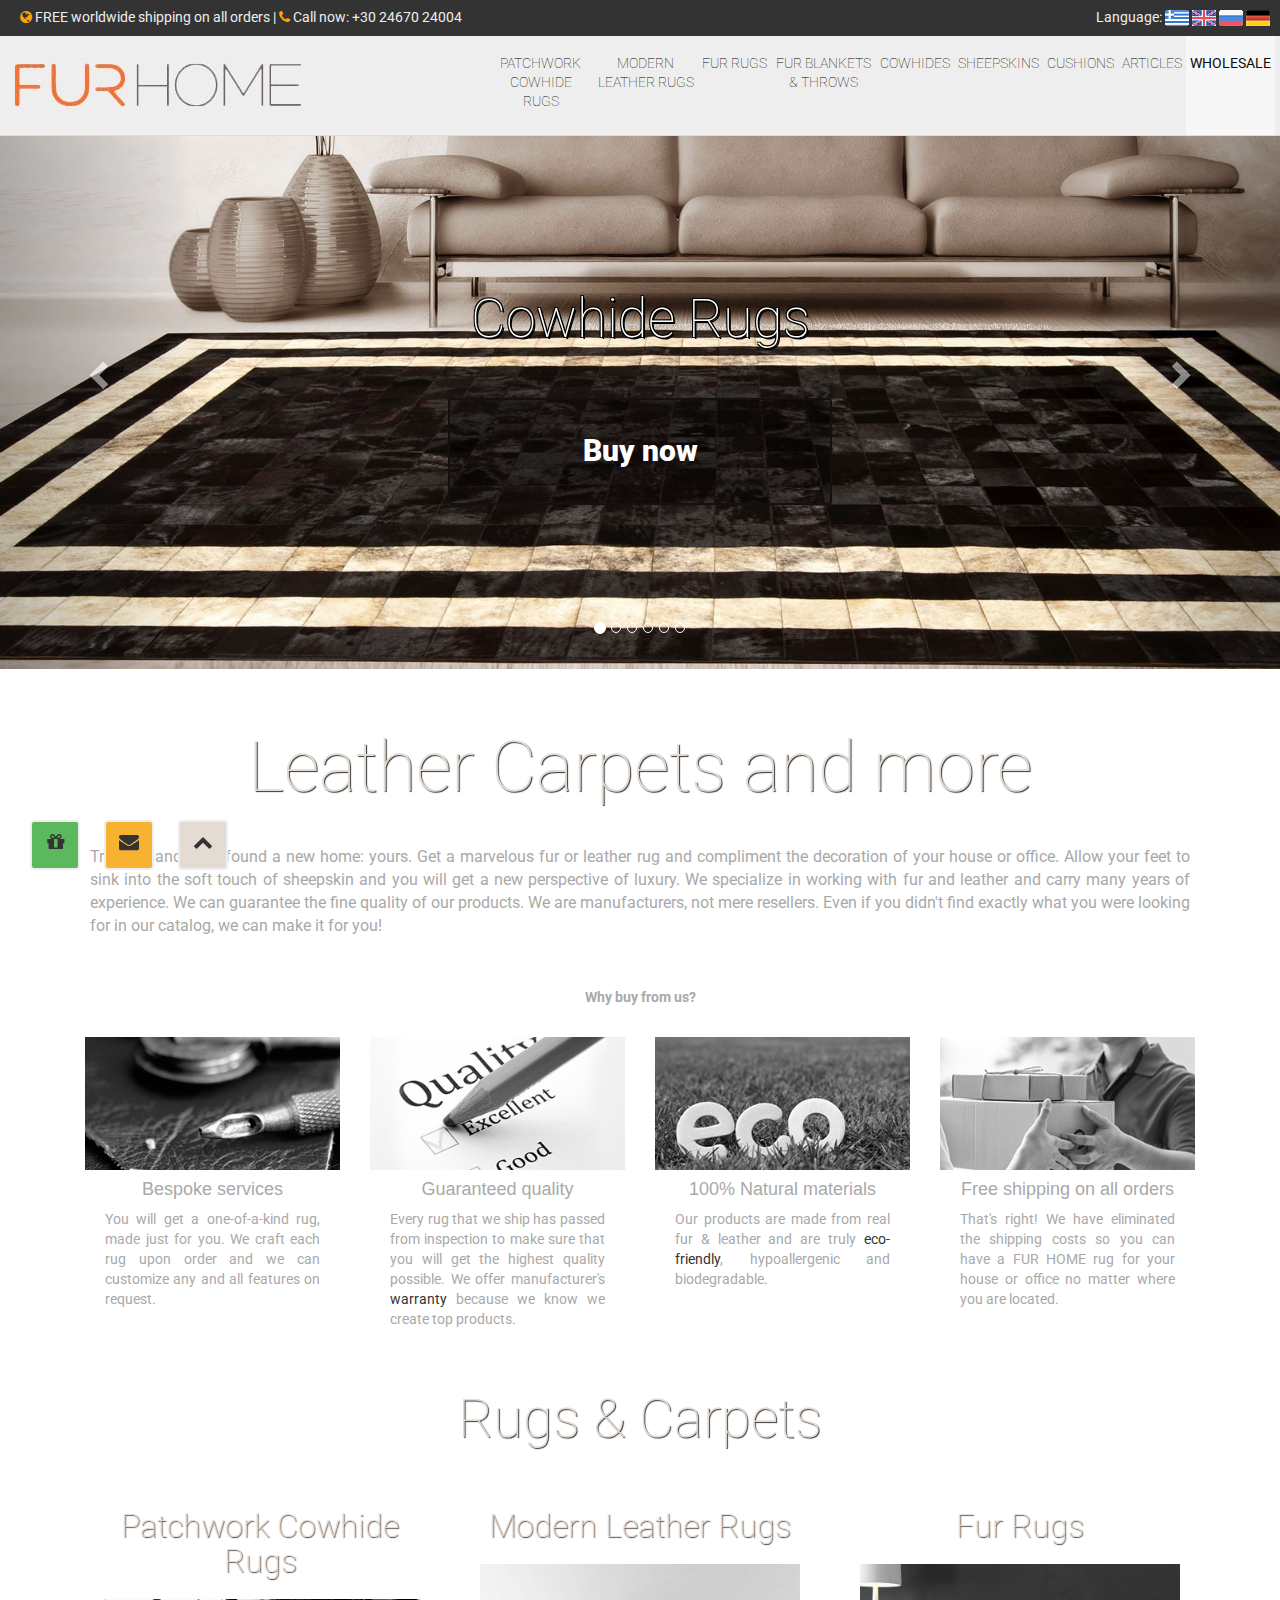
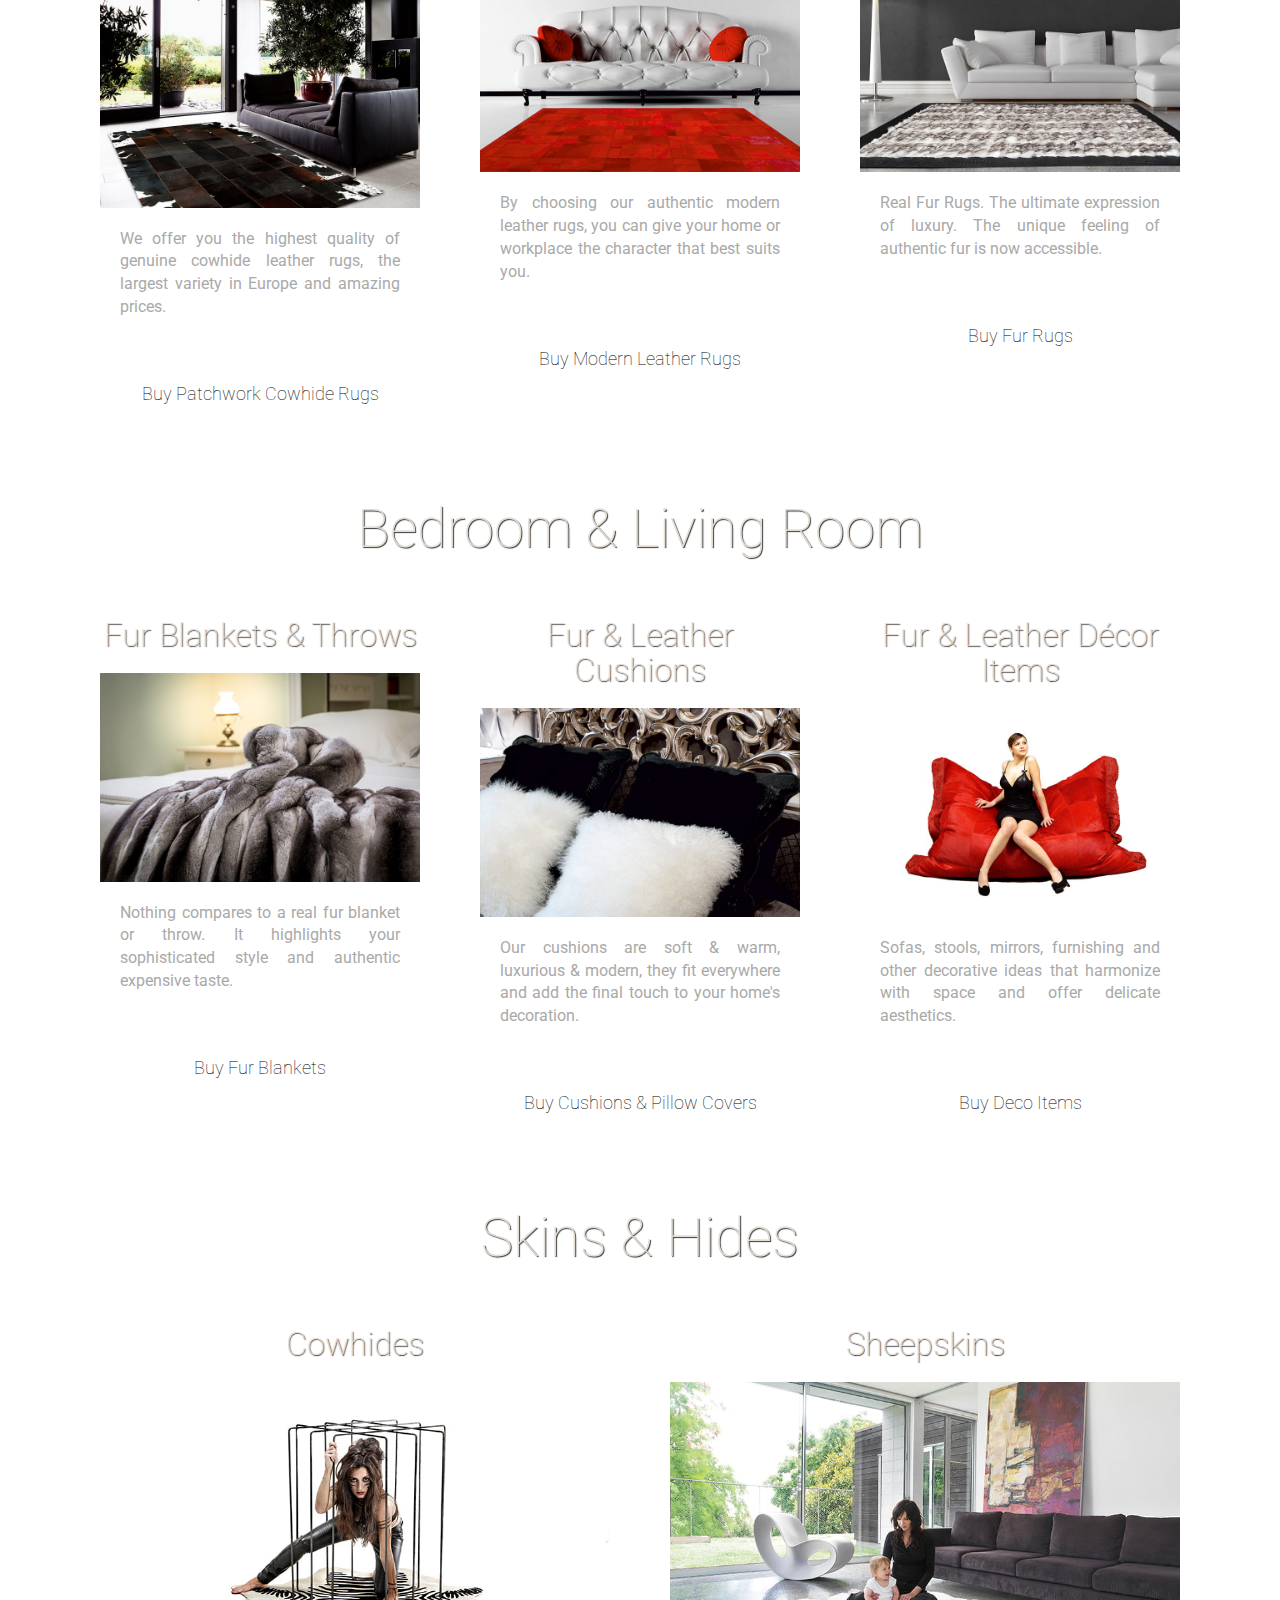
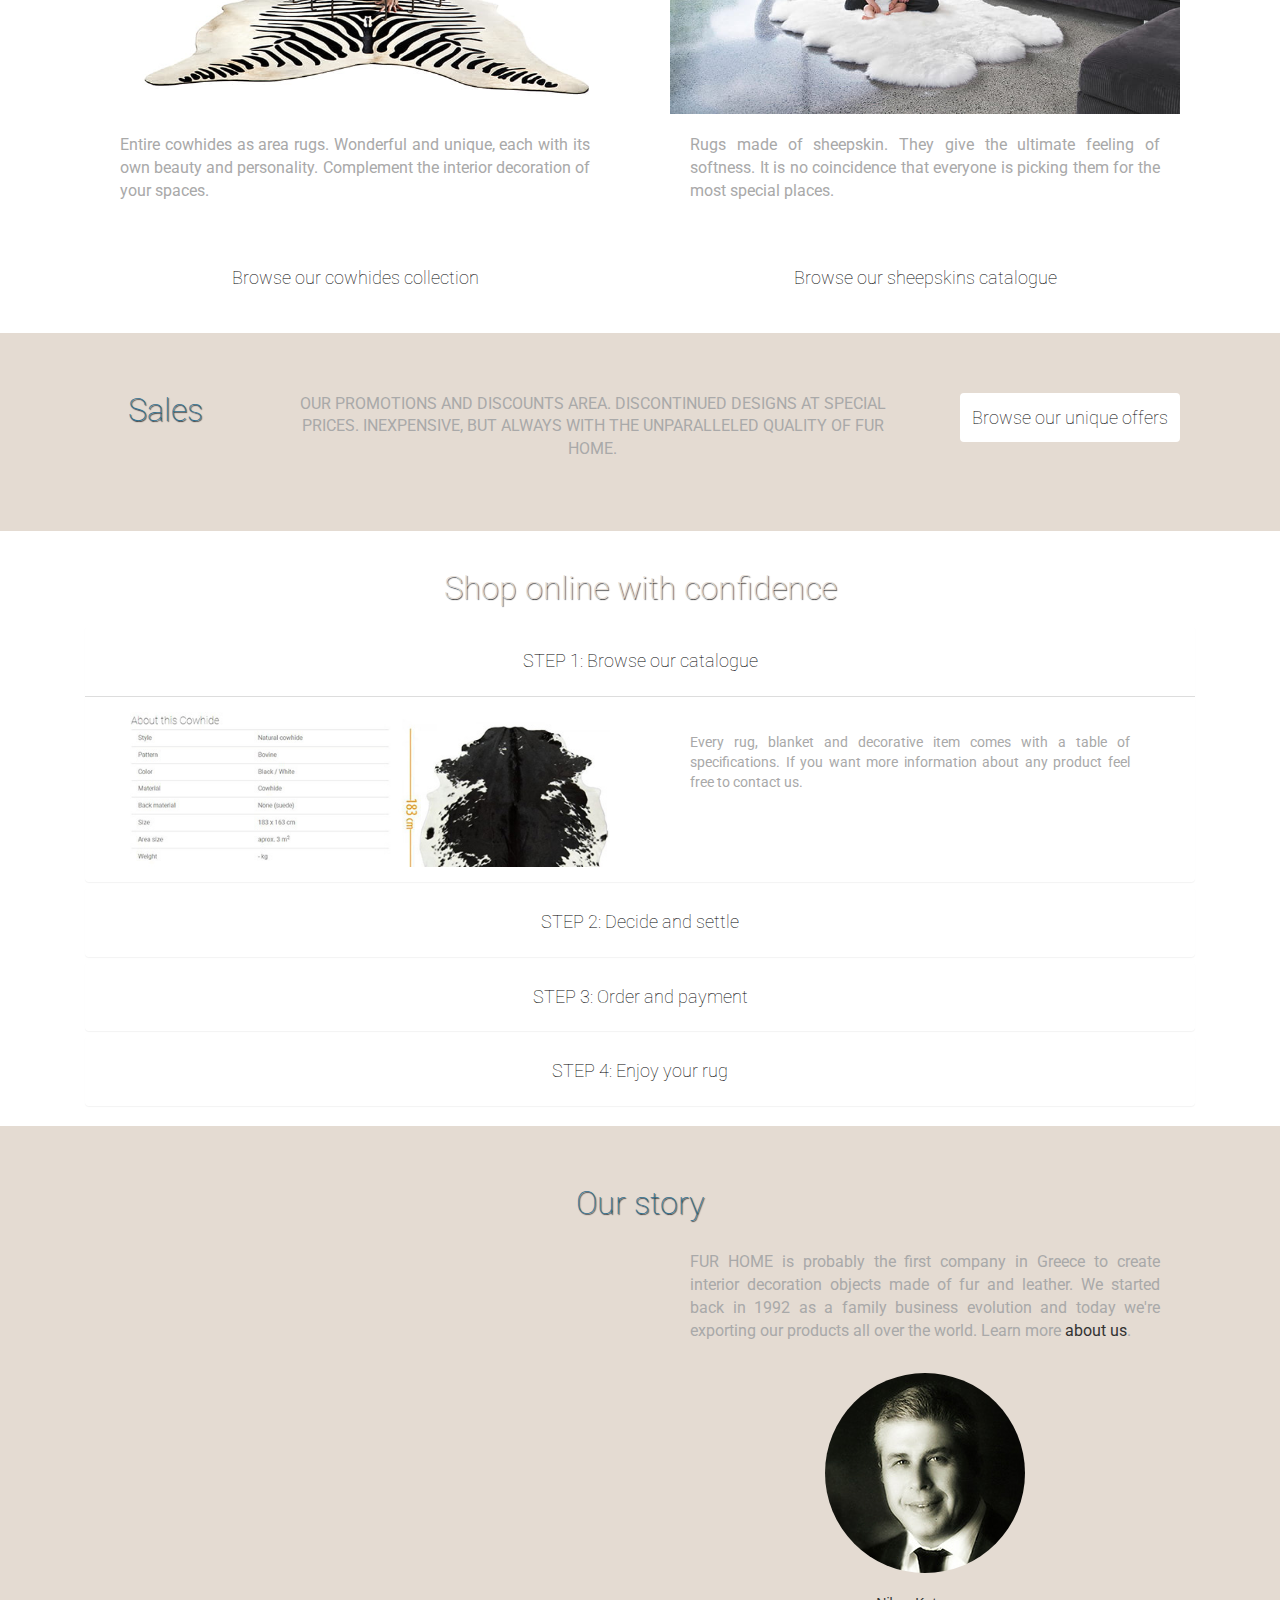
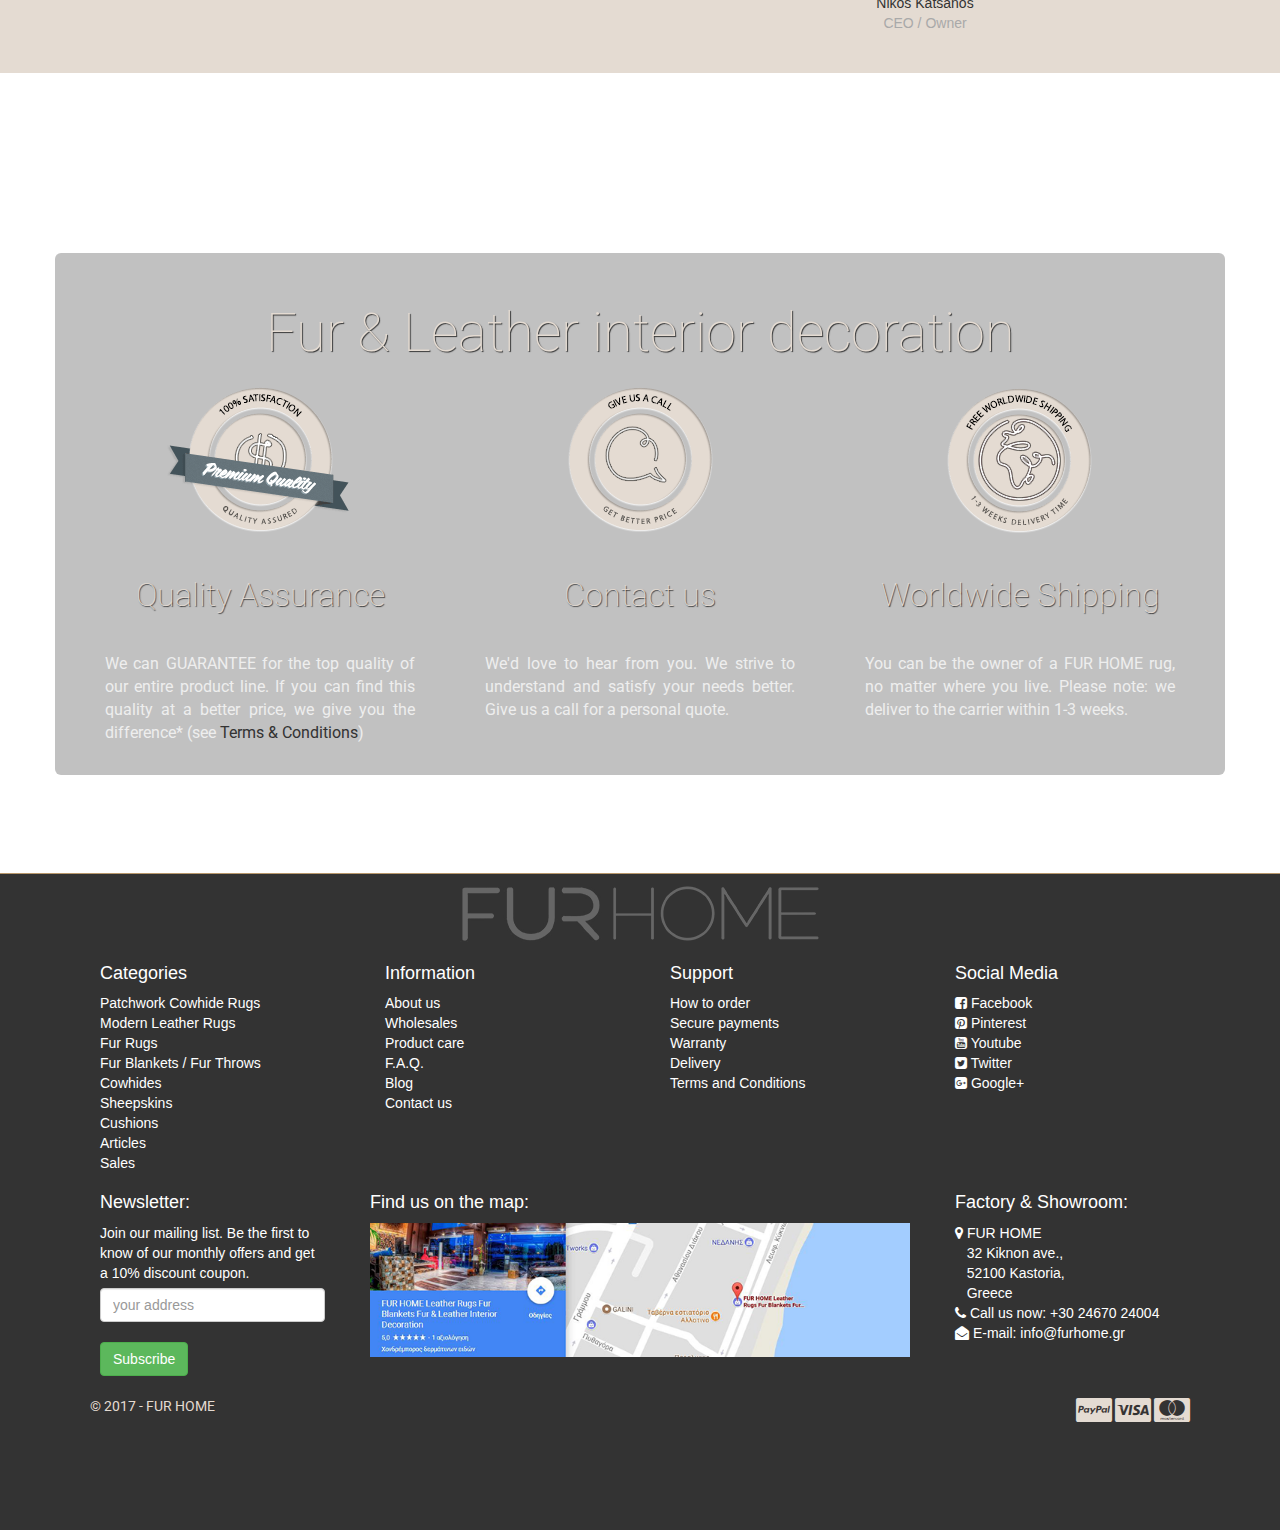
<file: newhome.html>
<!DOCTYPE html>
<html lang="en">
  <head>
    <meta charset="utf-8">
    <meta http-equiv="X-UA-Compatible" content="IE=edge">
    <meta name="viewport" content="width=device-width, initial-scale=1">
    <!-- The above 3 meta tags *must* come first in the head; any other head content must come *after* these tags -->
    <title>FUR HOME | Buy Cowhide & Fur rugs for interior decoration</title>
  	<meta name="description" content="FUR HOME is making and selling patchwork cowhide rugs, fur carpets, luxury bedspread and other interior decoration items made by fur and leather.">
    <meta name="robots" content="index/follow" />
    <meta property="og:type" content="website">
    <meta property="og:title" content="FUR HOME | Buy Cowhide & Fur rugs for interior decoration">
    <meta property="og:image" content="https://www.furhome.gr/images/twitter-card.jpg">
    <meta property="og:description" content="FUR HOME is making and selling patchwork cowhide rugs, fur carpets, luxury bedspread and other interior decoration items made by fur and leather.">
    <meta property="og:url" content="https://www.furhome.gr/">
    <meta property="og:site_name" content="FUR HOME"/>
    <meta name="twitter:card" content="summary_large_image">
    <meta name="twitter:site" content="@FURHOME">
    <meta name="twitter:title" content="Handmade fur & leather rugs from Greece">
    <meta name="twitter:description" content="FUR HOME is making and selling cowhide & fur rugs, luxury bedspread and interior decoration items.">
    <meta name="twitter:image" content="https://www.furhome.gr/images/twitter-card.jpg">
    <link rel="canonical" href="https://www.furhome.gr/" />
    <link rel="alternate" hreflang="x-default" href="https://www.furhome.gr/" />
    <link rel="alternate" hreflang="gr" href="https://www.furhome.gr/?lang=gr" />
    <link rel="alternate" hreflang="en" href="https://www.furhome.gr/en/" />
    <link rel="alternate" hreflang="ru" href="https://www.furhome.gr/?lang=ru" />
    <link rel="alternate" hreflang="de" href="https://www.furhome.gr/?lang=de" />
    <link rel="icon" href="favicon.ico" type="image/x-icon" />
    <link rel="shortcut icon" href="favicon.ico" type="image/x-icon" />
    <!-- Bootstrap -->
    <link href="css/bootstrap.min.css" rel="stylesheet">
    <link href="css/font-awesome.min.css" rel="stylesheet">
    <link href="css/furhome.css" rel="stylesheet">
    <link href="https://fonts.googleapis.com/css?family=Roboto:100,400&subset=cyrillic,greek" rel="stylesheet">
    <!-- HTML5 shim and Respond.js for IE8 support of HTML5 elements and media queries -->
    <!-- WARNING: Respond.js doesn't work if you view the page via file:// -->
    <!--[if lt IE 9]>
      <script src="https://oss.maxcdn.com/html5shiv/3.7.3/html5shiv.min.js"></script>
      <script src="https://oss.maxcdn.com/respond/1.4.2/respond.min.js"></script>
    <![endif]-->
    <meta name="yandex-verification" content="c4811a073d4624ac" />
    <!-- Google Tag Manager -->
    <script>(function(w,d,s,l,i){w[l]=w[l]||[];w[l].push({'gtm.start':
    new Date().getTime(),event:'gtm.js'});var f=d.getElementsByTagName(s)[0],
    j=d.createElement(s),dl=l!='dataLayer'?'&l='+l:'';j.async=true;j.src=
    'https://www.googletagmanager.com/gtm.js?id='+i+dl;f.parentNode.insertBefore(j,f);
    })(window,document,'script','dataLayer','GTM-NJSRLGW');</script>
    <!-- End Google Tag Manager -->
  </head>
  <body>
    <!-- Google Tag Manager (noscript) --> <noscript><iframe src="https://www.googletagmanager.com/ns.html?id=GTM-NJSRLGW" height="0" width="0" style="display:none;visibility:hidden"></iframe></noscript> <!-- End Google Tag Manager (noscript) -->
    <nav class="navbar navbar-inverse navbar-fixed-top">
     <div class="container-fluid">
        <div class="row" id="langbar">
          <p>
          <span class="hidden-xs"><i class="fa fa-globe" aria-hidden="true"></i> FREE worldwide shipping on all orders | <i class="fa fa-phone" aria-hidden="true"></i> Call now: <a href="tel:+302467024004">+30 24670 24004</a></span>
          <span class="pull-right">Language: <a href="//www.furhome.gr/?lang=gr"><img src="images/gr.png" alt="GR"></a> <a href="//www.furhome.gr/en/"><img src="images/en.png" alt="EN"></a> <a href="//www.furhome.gr/?lang=ru"><img src="images/ru.png" alt="RU"></a> <a href="//www.furhome.gr/?lang=de"><img src="images/de.png" alt="DE"></a></span>
          </p>
        </div>
        <div class="navbar-header">
          <img src="images/furhome-logo.jpg" class="navbar-brand"/>
          <button type="button" class="navbar-toggle collapsed" data-toggle="collapse" data-target="#navbar-collapse-1" aria-expanded="false">
            <span class="sr-only">Toggle navigation</span>
            <span class="icon-bar"></span>
            <span class="icon-bar"></span>
            <span class="icon-bar"></span>
          </button>
          <!--<a href="http://localhost/newpstest/el/index.php?controller=search" target="_eshop" class="btn btn-info">Search</a>-->
        </div><!-- /.navbar-header -->
        <!-- Collect the nav links, forms, and other content for toggling -->
        <div class="collapse navbar-collapse" id="navbar-collapse-1">
          <ul class="nav navbar-nav navbar-right">
            <li><a href="//www.furhome.gr/shop/en/patchwork-cowhide-rugs-5">Patchwork Cowhide Rugs</a></li>
            <li><a href="//www.furhome.gr/shop/en/modern-cowhide-leather-rugs-38">Modern Leather Rugs</a></li>
            <li><a href="//www.furhome.gr/shop/en/fur-rugs-28">Fur Rugs</a></li>
            <li><a href="//www.furhome.gr/shop/en/fur-blankets-throws-bedcovers-40">Fur Blankets & Throws</a></li>
            <li><a href="//www.furhome.gr/shop/en/cowhide-rug-10">Cowhides</a></li>
            <li><a href="//www.furhome.gr/shop/en/sheepskins-rugs-11">Sheepskins</a></li>
            <li><a href="//www.furhome.gr/shop/en/fur-cowhide-leather-cushions-37">Cushions</a></li>
            <li><a href="//www.furhome.gr/shop/en/interior-decoration-leather-cowhide-fur-33">Articles</a></li>
            <li><a href="//www.furhome.gr/shop/en/content/resellers-area-9" class="wholesale">Wholesale</a></li>
          </ul>
        </div><!-- /.navbar-collapse -->
      </div>
    </nav>

      <div id="furhome-carousel" class="carousel slide" data-ride="carousel">
        <!-- Indicators -->
        <ol class="carousel-indicators">
          <li data-target="#furhome-carousel" data-slide-to="0" class="active"></li>
          <li data-target="#furhome-carousel" data-slide-to="1"></li>
          <li data-target="#furhome-carousel" data-slide-to="2"></li>
          <li data-target="#furhome-carousel" data-slide-to="3"></li>
          <li data-target="#furhome-carousel" data-slide-to="4"></li>
          <li data-target="#furhome-carousel" data-slide-to="5"></li>
        </ol>
        <!-- Wrapper for slides -->
        <div class="carousel-inner" role="listbox">
          <div class="item active">
            <img src="images/slider/1-cowhide-rugs-leather-carpets.jpg" alt="Leather carpets and cowhide rugs">
            <div class="carousel-caption">
              <h2>Cowhide Rugs</h2>
              <a href="//www.furhome.gr/shop/en/patchwork-cowhide-rugs-5" class="btn btn-shop">Buy now</a>
            </div>
          </div>
          <div class="item">
            <img src="images/slider/2-fur-rugs-carpets.jpg" alt="Fur carpets and fur rugs">
            <div class="carousel-caption">
              <h2>Genuine Fur Rugs</h2>
              <a href="//www.furhome.gr/shop/en/fur-rugs-28" class="btn btn-shop">Discover them</a>
            </div>
          </div>
          <div class="item">
            <img src="images/slider/3-luxurious-bedspread-fur-blankets.jpg" alt="Furry Bedspreads">
            <div class="carousel-caption">
              <h2>Fur Blankets</h2>
              <a href="//www.furhome.gr/shop/en/fur-blankets-throws-bedcovers-40" class="btn btn-shop">Get cozy</a>
            </div>
          </div>
          <div class="item">
            <img src="images/slider/4-sheepskins-cowhides-area-rugs.jpg" alt="Cowhides and sheepskins">
            <div class="carousel-caption">
              <h2>Skins & Hides</h2>
              <a href="//www.furhome.gr/shop/en/cowhide-rug-10" class="btn btn-shop">Browse our catalog</a>
            </div>
          </div>
          <div class="item">
            <img src="images/slider/5-fur-deco-furniture-pillows-cushions.jpg" alt="Decorative cushions and articles">
            <div class="carousel-caption">
              <h2>Deco Items</h2>
              <a href="//www.furhome.gr/shop/en/interior-decoration-leather-cowhide-fur-33" class="btn btn-shop">Enjoy living</a>
            </div>
          </div>
          <div class="item">
            <img src="images/slider/6-cowhide-rugs-on-sale.jpg" alt="Offers & Discounts area">
            <div class="carousel-caption">
              <h2>Sales & Offers</h2>
              <a href="//www.furhome.gr/shop/en/sales-cow-hide-leather-furs-rugs-43" class="btn btn-shop">Save now!</a>
            </div>
          </div>
        </div>
        <!-- Controls -->
        <a class="left carousel-control" href="#furhome-carousel" role="button" data-slide="prev">
          <span class="glyphicon glyphicon-chevron-left" aria-hidden="true"></span>
          <span class="sr-only">Previous</span>
        </a>
        <a class="right carousel-control" href="#furhome-carousel" role="button" data-slide="next">
          <span class="glyphicon glyphicon-chevron-right" aria-hidden="true"></span>
          <span class="sr-only">Next</span>
        </a>
      </div>

      <div class="container">
        <div class="row">
          <h1>Leather Carpets and more</h1>
        </div>
        <div class="row">
          <p class="p-small text-left">True elegance has found a new home: yours. Get a marvelous fur or leather rug and compliment the decoration of your house or office. Allow your feet to sink into the soft touch of sheepskin and you will get a new perspective of luxury.
            We specialize in working with fur and leather and carry many years of experience. We can guarantee the fine quality of our products.
            We are manufacturers, not mere resellers. Even if you didn't find exactly what you were looking for in our catalog, we can make it for you!</p>
        </div>
        <div class="row">
          <p class="text-center"><strong>Why buy from us?</strong></p>
        </div>
        <div class="row">
          <div class="col-xs-12 col-sm-3">
            <img src="images/bespoke-service.jpg" class="img-responsive center-block grayscale"><h4 class="text-center">Bespoke services</h4>
            <p class="p-unstyled">You will get a one-of-a-kind rug, made just for you. We craft each rug upon order and we can customize any and all features on request.</p>
          </div>
          <div class="col-xs-12 col-sm-3">
            <img src="images/quality-assurance.jpg" class="img-responsive center-block grayscale"><h4 class="text-center">Guaranteed quality</h4>
            <p class="p-unstyled">Every rug that we ship has passed from inspection to make sure that you will get the highest quality possible. We offer manufacturer's <a href="//www.furhome.gr/shop/en/content/warranty-8">warranty</a> because we know we create top products.</p>
          </div>
          <div class="col-xs-12 col-sm-3">
            <img src="images/eco-friendly-leather.jpg" class="img-responsive center-block grayscale"><h4 class="text-center">100% Natural materials</h4>
            <p class="p-unstyled">Our products are made from real fur & leather and are truly <a href="//www.furhome.gr/blog/eco-friendly-decoration-using-cowhide/">eco-friendly</a>, hypoallergenic and biodegradable.</p>
          </div>
          <div class="col-xs-12 col-sm-3">
            <img src="images/free-worldwide-shipping.jpg" class="img-responsive center-block grayscale"><h4 class="text-center">Free shipping on all orders</h4>
            <p class="p-unstyled">That's right! We have eliminated the shipping costs so you can have a FUR HOME rug for your house or office no matter where you are located.</p>
          </div>
        </div>
      </div>

      <div>
        <div class="row">
          <div class="container">
            <div class="row">
              <h2>Rugs & Carpets</h2>
            </div>
            <div class="row">
              <div class="col-xs-12 col-sm-4">
                <h3>Patchwork Cowhide Rugs</h3><a href="//www.furhome.gr/shop/en/patchwork-cowhide-rugs-5"><img src="images/shop/patchwork-cowhide-rugs.jpg" class="img-responsive"></a>
                <p class="p-small text-center">We offer you the highest quality of genuine cowhide leather rugs, the largest variety in Europe and amazing prices.</p>
                <p class="text-center"><a href="//www.furhome.gr/shop/en/patchwork-cowhide-rugs-5" class="btn btn-cta">Buy Patchwork Cowhide Rugs</a></p>
              </div>
              <div class="col-xs-12 col-sm-4">
                <h3>Modern Leather Rugs</h3><a href="//www.furhome.gr/shop/en/modern-cowhide-leather-rugs-38"><img src="images/shop/modern-patchwork-cowhide-rugs.jpg" class="img-responsive"></a>
                <p class="p-small text-center">By choosing our authentic modern leather rugs, you can give your home or workplace the character that best suits you.</p>
                <p class="text-center"><a href="//www.furhome.gr/shop/en/modern-cowhide-leather-rugs-38" class="btn btn-cta">Buy Modern Leather Rugs</a></p>
              </div>
              <div class="col-xs-12 col-sm-4">
                <h3>Fur Rugs</h3><a href="//www.furhome.gr/shop/en/fur-rugs-28"><img src="images/shop/real-fur-rugs.jpg" class="img-responsive"></a>
                <p class="p-small text-center">Real Fur Rugs. The ultimate expression of luxury. The unique feeling of authentic fur is now accessible.</p>
                <p class="text-center"><a href="//www.furhome.gr/shop/en/fur-rugs-28" class="btn btn-cta">Buy Fur Rugs</a></p>
              </div>
            </div>
          </div>
        </div>
      </div>

        <div>
          <div class="row">
            <div class="container">
              <div class="row">
                <h2>Bedroom & Living Room</h2>
              </div>
              <div class="row">
                <div class="col-xs-12 col-sm-4">
                  <h3>Fur Blankets & Throws</h3><a href="//www.furhome.gr/shop/en/fur-blankets-throws-bedcovers-40"><img src="images/shop/fur-blankets-throws.jpg" class="img-responsive"></a>
                  <p class="p-small text-center">Nothing compares to a real fur blanket or throw. It highlights your sophisticated style and authentic expensive taste.</p>
                  <p class="text-center"><a href="//www.furhome.gr/shop/en/fur-blankets-throws-bedcovers-40" class="btn btn-cta">Buy Fur Blankets</a></p>
                </div>
                <div class="col-xs-12 col-sm-4">
                  <h3>Fur & Leather Cushions</h3><a href="//www.furhome.gr/shop/en/fur-cowhide-leather-cushions-37"><img src="images/shop/fur-leather-cushions-pillow-covers.jpg" class="img-responsive"></a>
                  <p class="p-small text-center">Our cushions are soft & warm, luxurious & modern, they fit everywhere and add the final touch to your home's decoration.</p>
                  <p class="text-center"><a href="//www.furhome.gr/shop/en/fur-cowhide-leather-cushions-37" class="btn btn-cta">Buy Cushions & Pillow Covers</a></p>
                </div>
                <div class="col-xs-12 col-sm-4">
                  <h3>Fur & Leather Décor Items</h3><a href="//www.furhome.gr/shop/en/interior-decoration-leather-cowhide-fur-33"><img src="images/shop/leather-fur-deco-items-furniture.jpg" class="img-responsive"></a>
                  <p class="p-small text-center">Sofas, stools, mirrors, furnishing and other decorative ideas that harmonize with space and offer delicate aesthetics.</p>
                  <p class="text-center"><a href="//www.furhome.gr/shop/en/interior-decoration-leather-cowhide-fur-33" class="btn btn-cta">Buy Deco Items</a></p>
                </div>
              </div>
            </div>
          </div>
        </div>
        <div>
          <div class="row">
            <div class="container">
              <div class="row">
                <h2>Skins & Hides</h2>
              </div>
              <div class="row">
                <div class="col-sm-6 col-xs-12">
                  <h3>Cowhides</h3><a href="//www.furhome.gr/shop/en/cowhide-rug-10"><img src="images/shop/cowhide-area-rugs.jpg" class="img-responsive"></a>
                  <p class="p-small text-center">Entire cowhides as area rugs. Wonderful and unique, each with its own beauty and personality. Complement the interior decoration of your spaces.</p>
                  <p class="text-center"><a href="//www.furhome.gr/shop/en/cowhide-rug-10" class="btn btn-cta">Browse our cowhides collection</a></p>
                </div>
                <div class="col-sm-6 col-xs-12">
                  <h3>Sheepskins</h3><a href="//www.furhome.gr/shop/en/sheepskins-rugs-11"><img src="images/shop/sheepskin-area-rugs.jpg" class="img-responsive"></a>
                  <p class="p-small text-center">Rugs made of sheepskin. They give the ultimate feeling of softness. It is no coincidence that everyone is picking them for the most special places.</p>
                  <p class="text-center"><a href="//www.furhome.gr/shop/en/sheepskins-rugs-11" class="btn btn-cta">Browse our sheepskins catalogue</a></p>
                </div>
              </div>
            </div>
          </div>
        </div>

        <div>
          <div class="row">
            <div class="container-fluid ctablock">
              <div class="container">
                <div class="row">
                  <div class="col-xs-12 col-sm-2">
                    <h3 class="p-unstyled text-info">Sales</h3>
                  </div>
                  <div class="col-xs-12 col-sm-7">
                    <p class="text-center" style="text-transform:uppercase;font-size:16px;">Our promotions and discounts area. Discontinued designs at special prices. Inexpensive, but always with the unparalleled quality of Fur Home.</p>
                  </div>
                  <div class="col-xs-12 col-sm-3">
                    <p class="text-center"><a href="//www.furhome.gr/shop/en/sales-cow-hide-leather-furs-rugs-43" class="btn btn-cta">Browse our unique offers</a></p>
                  </div>
                </div>
              </div>
            </div>
          </div>
        </div>
        <div>
          <div class="row">
            <div class="container">
              <div class="row">
                <h3>Shop online with confidence</h3>
              </div>
              <div class="row">
                <div class="col-xs-12">
                  <div class="panel-group" id="accordion" role="tablist" aria-multiselectable="true">
                    <div class="panel panel-default">
                      <div class="panel-heading" role="tab" id="headingOne">
                        <h4 class="panel-title text-center">
                          <a class="btn btn-cta" role="button" data-toggle="collapse" data-parent="#accordion" href="#collapseOne" aria-expanded="true" aria-controls="collapseOne">
                            STEP 1: Browse our catalogue
                          </a>
                        </h4>
                      </div>
                      <div id="collapseOne" class="panel-collapse collapse in" role="tabpanel" aria-labelledby="headingOne">
                        <div class="panel-body">
                          <div class="col-xs-12 col-sm-6">
                            <img src="images/step-1.jpg" class="img-responsive center-block">
                          </div>
                          <div class="col-xs-12 col-sm-6">
                            <p>Every rug, blanket and decorative item comes with a table of specifications. If you want more information about any product feel free to contact us.</p>
                          </div>
                        </div>
                      </div>
                    </div>
                    <div class="panel panel-default">
                      <div class="panel-heading" role="tab" id="headingTwo">
                        <h4 class="panel-title text-center">
                          <a class="collapsed btn btn-cta" role="button" data-toggle="collapse" data-parent="#accordion" href="#collapseTwo" aria-expanded="false" aria-controls="collapseTwo">
                            STEP 2: Decide and settle
                          </a>
                        </h4>
                      </div>
                      <div id="collapseTwo" class="panel-collapse collapse" role="tabpanel" aria-labelledby="headingTwo">
                        <div class="panel-body">
                          <div class="col-xs-12 col-sm-6">
                            <p>We know that buying online can be daunting. If you have second thoughts about cowhide, ask for a sample kit. We can send you small patches of the desired colours to help you decide.<br><br>
                            Want to know how a rug will look inside your place? Send us a photo and we will use our editing skills to make a visual mockup. We value piece of mind more than anything else.</p>
                          </div>
                          <div class="col-xs-12 col-sm-6">
                            <img src="images/step-2.jpg" class="img-responsive center-block">
                          </div>
                        </div>
                      </div>
                    </div>
                    <div class="panel panel-default">
                      <div class="panel-heading" role="tab" id="headingThree">
                        <h4 class="panel-title text-center">
                          <a class="collapsed btn btn-cta" role="button" data-toggle="collapse" data-parent="#accordion" href="#collapseThree" aria-expanded="false" aria-controls="collapseThree">
                            STEP 3: Order and payment
                          </a>
                        </h4>
                      </div>
                      <div id="collapseThree" class="panel-collapse collapse" role="tabpanel" aria-labelledby="headingThree">
                        <div class="panel-body">
                          <div class="col-xs-12 col-sm-6">
                            <img src="images/step-3.jpg" class="img-responsive center-block">
                          </div>
                          <div class="col-xs-12 col-sm-6">
                            <p>You can order directly through our e-shop. You can use our guest checkout process for speed, but it is recommended to create an account if you plan to buy from us again in the future.<br><br>
                            We accept payments via PayPal, credit card or even bank deposit. Read the specifics <a href="//www.furhome.gr/shop/en/content/secure-payment-5">here</a>.</p>
                          </div>
                        </div>
                      </div>
                    </div>
                    <div class="panel panel-default">
                      <div class="panel-heading" role="tab" id="headingFour">
                        <h4 class="panel-title text-center">
                          <a class="collapsed btn btn-cta" role="button" data-toggle="collapse" data-parent="#accordion" href="#collapseFour" aria-expanded="false" aria-controls="collapseFour">
                            STEP 4: Enjoy your rug
                          </a>
                        </h4>
                      </div>
                      <div id="collapseFour" class="panel-collapse collapse" role="tabpanel" aria-labelledby="headingFour">
                        <div class="panel-body">
                          <div class="col-xs-12 col-sm-6">
                            <p>How we work: after we confirm your order we proceed to craft a unique handmade rug just for you. It might take up to 3 weeks until we have your rug made and ready to ship.<br><br>
                            Don't forget: we now offer FREE WORLDWIDE SHIPPING on all orders. Crazy, right?</p>
                          </div>
                          <div class="col-xs-12 col-sm-6">
                            <img src="images/step-4.jpg" class="img-responsive center-block">
                          </div>
                        </div>
                      </div>
                    </div>
                  </div>
                </div>
              </div>
            </div>
          </div>
        </div>

        <div class="row">
          <div class="container-fluid ctablock">
            <div class="container">
              <div class="row">
                <h3 class="p-unstyled text-info">Our story</h3>
              </div>
              <div class="row">
                <div class="col-xs-12 col-sm-6">
                  <div class="embed-responsive embed-responsive-16by9">
                    <iframe class="embed-responsive-item" src="https://www.youtube.com/embed/cPbHbc2Jhow" allowfullscreen></iframe>
                  </div>
                </div>
                <div class="col-xs-12 col-sm-6">
                  <p class="p-small">FUR HOME is probably the first company in Greece to create interior decoration objects made of fur and leather. We started back in 1992 as a family business evolution and today we're exporting our products all over the world. Learn more <a href="//www.furhome.gr/shop/en/content/fur-home-4">about us</a>.</p>
                  <center><img src="images/nick-thumb.jpg" class="img-responsive img-circle"><br><a href="https://www.linkedin.com/in/nikos-katsanos-6b2472a6" target="_blank">Nikos Katsanos</a><br>CEO / Owner</center>
                </div>
              </div>
            </div>
          </div>
        </div>

        <div class="parallax-window" data-parallax="scroll" data-image-src="images/10-store.jpg">
          <div class="row">
            <div class="container contblokb">
              <div class="row">
                  <h2>Fur & Leather interior decoration</h2>
              </div>
              <div class="row">
                <div class="col-md-4 col-xs-12">
                  <img src="images/guarantee.png" class="img-responsive center-block" alt="100% satisfaction, quality assured.">
                  <h3>Quality Assurance</h3>
                  <p class="p-small">We can GUARANTEE for the top quality of our entire product line. If you can find this quality at a better price, we give you the difference* (see <a href="//www.furhome.gr/shop/en/content/terms-and-conditions-of-use-3">Terms & Conditions</a>)</p>
                </div>
                <div class="col-md-4 col-xs-12">
                  <img src="images/contact.png" class="img-responsive center-block" alt="Give us a call, get a better price!">
                  <h3>Contact us</h3>
                  <p class="p-small">We'd love to hear from you. We strive to understand and satisfy your needs better. Give us a call for a personal quote.</p>
                </div>
                <div class="col-md-4 col-xs-12">
                  <img src="images/shipping.png" class="img-responsive center-block" alt="Free worldwide shipping, 1-3 weeks delivery time.">
                  <h3>Worldwide Shipping</h3>
                  <p class="p-small">You can be the owner of a FUR HOME rug, no matter where you live. Please note: we deliver to the carrier within 1-3 weeks.</p>
                </div>
              </div>
            </div>
          </div>
        </div>

      <footer id="footer">
        <div class="container">
          <div class="row">
            <img src="images/logo-footer.png" class="img-responsive center-block" alt="FUR HOME Logo engraved" />
          </div>
          <div class="row">
            <div class="col-md-3 col-sm-6"><h4>Categories</h4>
              <ul class="list-unstyled">
                <li><a href="//www.furhome.gr/shop/en/patchwork-cowhide-rugs-5">Patchwork Cowhide Rugs</a></li>
                <li><a href="//www.furhome.gr/shop/en/modern-cowhide-leather-rugs-38">Modern Leather Rugs</a></li>
                <li><a href="//www.furhome.gr/shop/en/fur-rugs-28">Fur Rugs</a></li>
                <li><a href="//www.furhome.gr/shop/en/fur-blankets-throws-bedcovers-40">Fur Blankets / Fur Throws</a></li>
                <li><a href="//www.furhome.gr/shop/en/cowhide-rug-10">Cowhides</a></li>
                <li><a href="//www.furhome.gr/shop/en/sheepskins-rugs-11">Sheepskins</a></li>
                <li><a href="//www.furhome.gr/shop/en/fur-cowhide-leather-cushions-37">Cushions</a></li>
                <li><a href="//www.furhome.gr/shop/en/interior-decoration-leather-cowhide-fur-33">Articles</a></li>
                <li><a href="//www.furhome.gr/shop/en/sales-cow-hide-leather-furs-rugs-43">Sales</a></li>
              </ul>
            </div>
            <div class="col-md-3 col-sm-6"><h4>Information</h4>
              <ul class="list-unstyled">
                <li><a href="//www.furhome.gr/shop/en/content/fur-home-4">About us</a></li>
                <li><a href="//www.furhome.gr/shop/en/content/resellers-area-9">Wholesales</a></li>
                <li><a href="//www.furhome.gr/shop/en/content/product-care-10">Product care</a></li>
                <li><a href="//www.furhome.gr/shop/en/content/frequently-asked-questions-11">F.A.Q.</a></li>
                <li><a href="//www.furhome.gr/blog/">Blog</a></li>
                <li><a href="//www.furhome.gr/shop/en/contact-us">Contact us</a></li>
              </ul>
            </div>
            <div class="col-md-3 col-sm-6"><h4>Support</h4>
              <a href="//www.furhome.gr/shop/en/content/how-to-order-6">How to order</a><br>
              <a href="//www.furhome.gr/shop/en/content/secure-payment-5">Secure payments</a><br>
              <a href="//www.furhome.gr/shop/en/content/warranty-8">Warranty</a><br>
              <a href="//www.furhome.gr/shop/en/content/delivery-1">Delivery</a><br>
              <a href="//www.furhome.gr/shop/en/content/terms-and-conditions-of-use-3">Terms and Conditions</a><br>
            </div>
            <div class="col-md-3 col-sm-6"><h4>Social Media</h4>
              <a href="https://www.facebook.com/CowhideRugs" target="_blank" rel="nofollow"><i class="fa fa-facebook-square" aria-hidden="true"></i> Facebook</a><br>
              <a href="https://gr.pinterest.com/furhomerugs/" target="_blank" rel="nofollow"><i class="fa fa-pinterest-square" aria-hidden="true"></i> Pinterest</a><br>
              <a href="https://www.youtube.com/user/FurHomeRugs" target="_blank" rel="nofollow"><i class="fa fa-youtube-square" aria-hidden="true"></i> Youtube</a><br>
              <a href="https://twitter.com/FURHOME" target="_blank" rel="nofollow"><i class="fa fa-twitter-square" aria-hidden="true"></i> Twitter</a><br>
              <a href="https://plus.google.com/u/0/109548173621212037262" target="_blank" rel="nofollow"><i class="fa fa-google-plus-square" aria-hidden="true"></i> Google+</a><br>
            </div>
          </div>
          <div class="row">
            <div class="col-md-3 col-sm-6"><h4>Newsletter:</h4>
              <!-- Begin MailChimp Signup Form -->
              <div id="mc_embed_signup">
                <form action="//furhome.us14.list-manage.com/subscribe/post?u=4ff8addfa0b39b0e08c2f5891&amp;id=29d9921f39" method="post" id="mc-embedded-subscribe-form" name="mc-embedded-subscribe-form" class="validate" target="_blank" novalidate>
                  <div id="mc_embed_signup_scroll">
                    <label for="mce-EMAIL" id="mce-label">Join our mailing list. Be the first to know of our monthly offers and get a 10% discount coupon.</label>
                    <input type="email" value="" name="EMAIL" class="email form-control" id="mce-EMAIL" placeholder="your address" required><br>
                    <input type="submit" value="Subscribe" name="subscribe" id="mc-embedded-subscribe" class="button btn btn-success">
                    <!-- real people should not fill this in and expect good things - do not remove this or risk form bot signups-->
                    <div style="position: absolute; left: -5000px;" aria-hidden="true"><input type="text" name="b_4ff8addfa0b39b0e08c2f5891_29d9921f39" tabindex="-1" value=""></div>
                  </div>
                </form>
              </div>
              <!--End mc_embed_signup-->
            </div>
            <div class="col-md-6 col-sm-12"><h4>Find us on the map:</h4>
              <a href="https://goo.gl/maps/GQ839M3fdPJ2" target="_blank" rel="nofollow"><img src="images/find-us-on-map.png" class="img-responsive center-block" alt="Find FUR HOME on the map"></a>
            </div>
            <div class="col-md-3 col-sm-6"><h4>Factory & Showroom:</h4>
              <i class="fa fa-map-marker" aria-hidden="true"></i> FUR HOME<br>&nbsp;&nbsp;&nbsp;32 Kiknon ave.,<br>&nbsp;&nbsp;&nbsp;52100 Kastoria,<br>&nbsp;&nbsp;&nbsp;Greece<br>
              <i class="fa fa-phone" aria-hidden="true"></i> Call us now: +30 24670 24004<br>
              <i class="fa fa-envelope-open" aria-hidden="true"></i> E-mail: <a href="mailto:info@furhome.gr">info@furhome.gr</a><br>
            </div>
          </div>
          <div class="row" id="c-notice">
            <p><span class="pull-left">&copy; 2017 - FUR HOME</span><span class="pull-right">
              <i class="fa fa-cc-paypal fa-2x" aria-hidden="true"></i> <i class="fa fa-cc-visa fa-2x" aria-hidden="true"></i> <i class="fa fa-cc-mastercard fa-2x" aria-hidden="true"></i></span></p>
          </div>
        </div>
      </footer>
      <div id="floating-buttons">
        <a href="//www.furhome.gr/gift-voucher.php" class="btn" id="btn-float-offer" onclick="ga('send', 'event', 'button', 'click', 'offers');" data-toggle="tooltip" data-placement="top" title="View our offers"><i class="fa fa-gift" aria-hidden="true"></i></a>  <a href="//www.furhome.gr/shop/en/contact-us" class="btn" id="btn-float-contact" data-toggle="tooltip" data-placement="top" title="Contact us"><i class="fa fa-envelope" aria-hidden="true"></i></a>  <a href="#" class="btn" id="btn-float-top"  data-toggle="tooltip" data-placement="top" title="Back to top"><i class="fa fa-chevron-up" aria-hidden="true"></i></a>
      </div>
    <!-- jQuery (necessary for Bootstrap's JavaScript plugins) -->
    <script src="https://ajax.googleapis.com/ajax/libs/jquery/1.12.4/jquery.min.js"></script>
    <!-- <script src="js/jquery-1.12.4.min.js"></script> -->
    <!-- Include all compiled plugins (below), or include individual files as needed -->
    <script src="js/bootstrap.min.js"></script>
    <script src="js/parallax.min.js"></script>
    <script>$(function () {$('[data-toggle="tooltip"]').tooltip()})</script>
  </body>
</html>
</file>
<file: css/furhome.css>
/*border around all elements, for debugging purpose ONLY*/
/* * {border: 1px solid red;}*/
/* On big screens we want content to occupy more space than the standard Bootstrap container*/
@media (min-width:1400px) {
  .container{width:83%;}
}
/* Background block under content text for readability. *b for 3-keypoints, *w for main <p> content*/
.ctablock{background-color:#e4dbd2;border-radius:0px;padding-top:40px;padding-bottom:40px;}
.contblokb{background-color:rgba(50, 50, 50, 0.3);border-radius:6px;color:#eee;}
.contblokw{background-color:rgba(111, 111, 111, 0.2);border-radius:6px;}
.row{padding:0px;margin:0px;}
.col-sm-4, .col-sm-6{padding:0 30px;}
body{background-color:#fff;color:#a9a9a9;margin-top:99px;}
h1, h2, h3{font-family:'Roboto', sans-serif;font-weight:100;text-align:center;color:#e4dbd2;text-shadow:1px 1px 1px #333;}
h1{font-size:70px;padding-top:40px;padding-bottom:10px;}
h2{font-size:54px;padding-top:30px;padding-bottom:10px;}
h3{font-size:32px;padding-top:20px;padding-bottom:10px;}
#furhome-carousel .carousel-caption{position:absolute;top:30%;}
#furhome-carousel h2{padding-top:0;text-shadow:2px 2px 0 #000, -1px -1px 0 #000, 1px -1px 0 #000, -1px 1px 0 #000, 1px 1px 0 #000;font-weight:100;color:#fff;}
p, .p-small{font-family:'Roboto', sans-serif;text-align:justify;font-weight:400;padding:20px;}
.p-small{font-size:16px;}
.p-unstyled{padding-top:0;padding-bottom:0;}
#langbar .fa{color:orange;}
.parallax-window{min-height:800px;padding-top:180px;background:none;}
a:hover img{transform:scale(1.05);}
a img{transition:all 900ms ease;}
img.grayscale{
  filter: url("data:image/svg+xml;utf8,<svg xmlns=\'http://www.w3.org/2000/svg\'><filter id=\'grayscale\'><feColorMatrix type=\'matrix\' values=\'0.3333 0.3333 0.3333 0 0 0.3333 0.3333 0.3333 0 0 0.3333 0.3333 0.3333 0 0 0 0 0 1 0\'/></filter></svg>#grayscale"); /* Firefox 3.5+ */
  filter:gray; /*IE6-9*/
  -webkit-filter:grayscale(100%); /*Chrome 19+ & Safari 6+*/}
img.grayscale:hover{filter:none;-webkit-filter:grayscale(0%);}
@media (max-width:996px) {
  h2{font-size:44px;}
  #furhome-carousel, #furhome-carousel img{min-height:386px;}
  #furhome-carousel .carousel-caption{position:absolute;top:25%;}
}
@media (max-width:400px) {
  h1{font-size:48px;}
  h2{font-size:40px;}
  .navbar-inverse .navbar-toggle{margin-right:-15px;}
  #langbar p{font-size:12px;padding-right:30px;}
  .parallax-window{min-height:580px;padding-top:60px;}
}
a, a:active, a:visited{color:#333;text-shadow:none;}
a:hover{text-decoration:none;}
a.btn-shop, a.btn-shop:visited{background:rgba(0,0,0,0.3);color:#fff;display:inline-block;border:2px solid #111;border-radius:4px;padding:30px 55px;margin:30px 0px;font-family:'Roboto', sans-serif;font-weight:900;font-size:30px;text-align:center;width:50%;min-width:250px;transition:all 0.3s ease-in-out;-o-transition:all 0.3s ease-in-out;-ms-transition:all 0.3s ease-in-out;-moz-transition:all 0.3s ease-in-out;-webkit-transition:all 0.3s ease-in-out;}
a.btn-shop:hover, a.btn-shop:active{color:#333;background-color:#e4dbd2;}
a.btn-cta, a.btn-cta:visited{background-color:#fff;color:#000;/*display:inline-block;*/border:2px solid #fff;border-radius:4px;padding:10px;margin:0px;font-family:'Roboto', sans-serif;font-weight:100;font-size:18px;text-align:center;/*width:100%;max-width:768px;*/transition:all 0.3s ease-in-out;-o-transition:all 0.3s ease-in-out;-ms-transition:all 0.3s ease-in-out;-moz-transition:all 0.3s ease-in-out;-webkit-transition:all 0.3s ease-in-out;}
a.btn-cta:hover, a.btn-cta:active, a.btn-cta:focus{color:#000;border:2px solid #111;}
@media (max-width:1200px){
  a.btn-shop, a.btn-shop:visited{font-size:20px;}
}
@media (max-width:996px){
  a.btn-shop, a.btn-shop:visited{padding:20px 35px;font-size:18px;}
  a.btn-cta, a.btn-cta:visited{font-size:14px;border:2px solid #111;}
}
@media (max-width:400px) {
  a.btn-shop, a.btn-shop:visited{padding:16px 55px;font-size:16px;}
}
#langbar{margin-left: -30px; margin-right: -30px; padding: 0px; background-color: #333; max-height: 36px; height: 36px; clear: both;}
#langbar p{color: #eee; padding-top: 7px;}
#langbar a{color: #eee;}
.navbar-inverse {padding: 0px 5px 0px 15px; color: #111;border: 0px;border-bottom: 1px solid #e4dbd2;background-color: #eee;}
.navbar-inverse .navbar-nav li a{padding-top:22px;min-height:99px;max-width:133px;/*145 for ru*/ font-family:'Roboto', sans-serif;font-weight:100;text-transform:uppercase;font-size:16px;color:#000;text-align:center;line-height:19px;border-bottom:4px solid transparent;}
@media (max-width:1460px) {
  body{margin-top: 69px;}
  .navbar-inverse .navbar-nav li a{padding-top:18px;font-size:14px;max-width:105px;/*125 for ru*/ padding-left:4px;padding-right:4px;}
}
.navbar-inverse .navbar-nav li a:hover {color: #111; background-color: rgba(228,219,210,0.4); content: attr(hover);	transition: all 0.2s ease-out; -webkit-transition: all 0.2s ease-out; -moz-transition: all 0.2s ease-out; -ms-transition: all 0.2s ease-out;-o-transition:all 0.2s ease-out; border-bottom:4px solid #e4dbd2;}
.navbar-inverse .navbar-brand {height: 99px; max-height: 100%; line-height: 99px; display: inline-block; border: 0px; margin: 0px; padding: 0px;}
.navbar-toggle {background-color: #e4dbd2; color: #000; align-self: right;}
@media (max-width:1250px) {
  .navbar-inverse .navbar-brand{max-height:69px;height:69px;display:inline-block;border:0px;margin:0px;padding:0px;}
  .navbar-header{max-height:69px;height:69px;display:inline-block;border:0px;margin:0px;padding:0px;}
  .navbar-toggle{font-size:16px;line-height:16px;margin:auto;float:right;}
  .navbar-inverse .navbar-nav li a {font-size: 16px; line-height: 16px; max-width: none; min-height: 16px; padding-top: 5px;}
  .navbar-header {width: 100%;}
  .navbar-header img{float: left; vertical-align: middle; max-height: 69px; height: 69px; line-height: 69px; display: inline-block; border: 0px; margin: 0px; padding: 0px;}
  .navbar-header button{vertical-align: middle; display: inline-block; margin-top: 20px; float: right;}
  .navbar-header {float: none;}
  .navbar-left,.navbar-right {float:none!important;}
  .navbar-toggle {display:block;}
  .navbar-collapse{border-top:1px solid transparent;box-shadow:inset 0 1px 0 rgba(255,255,255,0.1);}
  .navbar-collapse.collapse {display:none!important;}
  .navbar-nav>li {float:none;}
  .collapse.in{display:block!important;}
}
.navbar-inverse .navbar-nav li a.wholesale{font-weight:400;background-color:#f7f7f7;color:#0a0a0a;}
/*in bigger screens we want the menu to keep looking closer to what it looks like in 1650x1080 mode*/
@media (min-width: 1600px){
.navbar-inverse .navbar-nav{padding-right:4%;}
.navbar-inverse .navbar-header{padding-left:4%;}
}
@media (min-width: 1700px){
  .navbar-inverse .navbar-nav{padding-right:7%;}
  .navbar-inverse .navbar-header{padding-left:7%;}
}
@media (min-width: 1900px){
  .navbar-inverse .navbar-nav{padding-right:10%;}
  .navbar-inverse .navbar-brand{padding-left:10%;}
}
.panel-default {border: none;}
.panel-default > .panel-heading{background-color: transparent;}
#footer{padding-bottom: 52px; background-color: #333; color: #fff; border-top: 1px solid #b8976b;}
#footer a{color:#fff;}
#footer a:hover{color:#e4dbd2;}
#mce-label{font-weight:400;}
#c-notice {color:#e4dbd2;margin-bottom: 52px;}
#floating-buttons{position:fixed;z-index:5;bottom:20px;left:20px;width:240px;height:70px;margin:0 auto;display:inline-block;}
  #btn-float-offer{font-size: 20px;margin: 10px;height: 50px;width: 50px;border: 2px solid #eee;background-color: #5cb85c;}
  #btn-float-contact{font-size: 20px;margin: 10px;height: 50px;width: 50px;border: 2px solid #eee;background-color: #f8b232;}
  #btn-float-top{font-size: 20px;margin: 10px;height: 50px;width: 50px;border: 2px solid #eee;background-color: #e4dbd2;}
@media (max-width:550px) {
  #c-notice{margin-bottom: 12px;}
  #floating-buttons{left:0px; bottom:0px; width: 100%; height: 45px; margin: 0;padding: 0;text-align: center;}
  #btn-float-offer, #btn-float-contact, #btn-float-top {width: 32%; margin: 0; border-radius: 0; height: 45px;}
}
</file>
